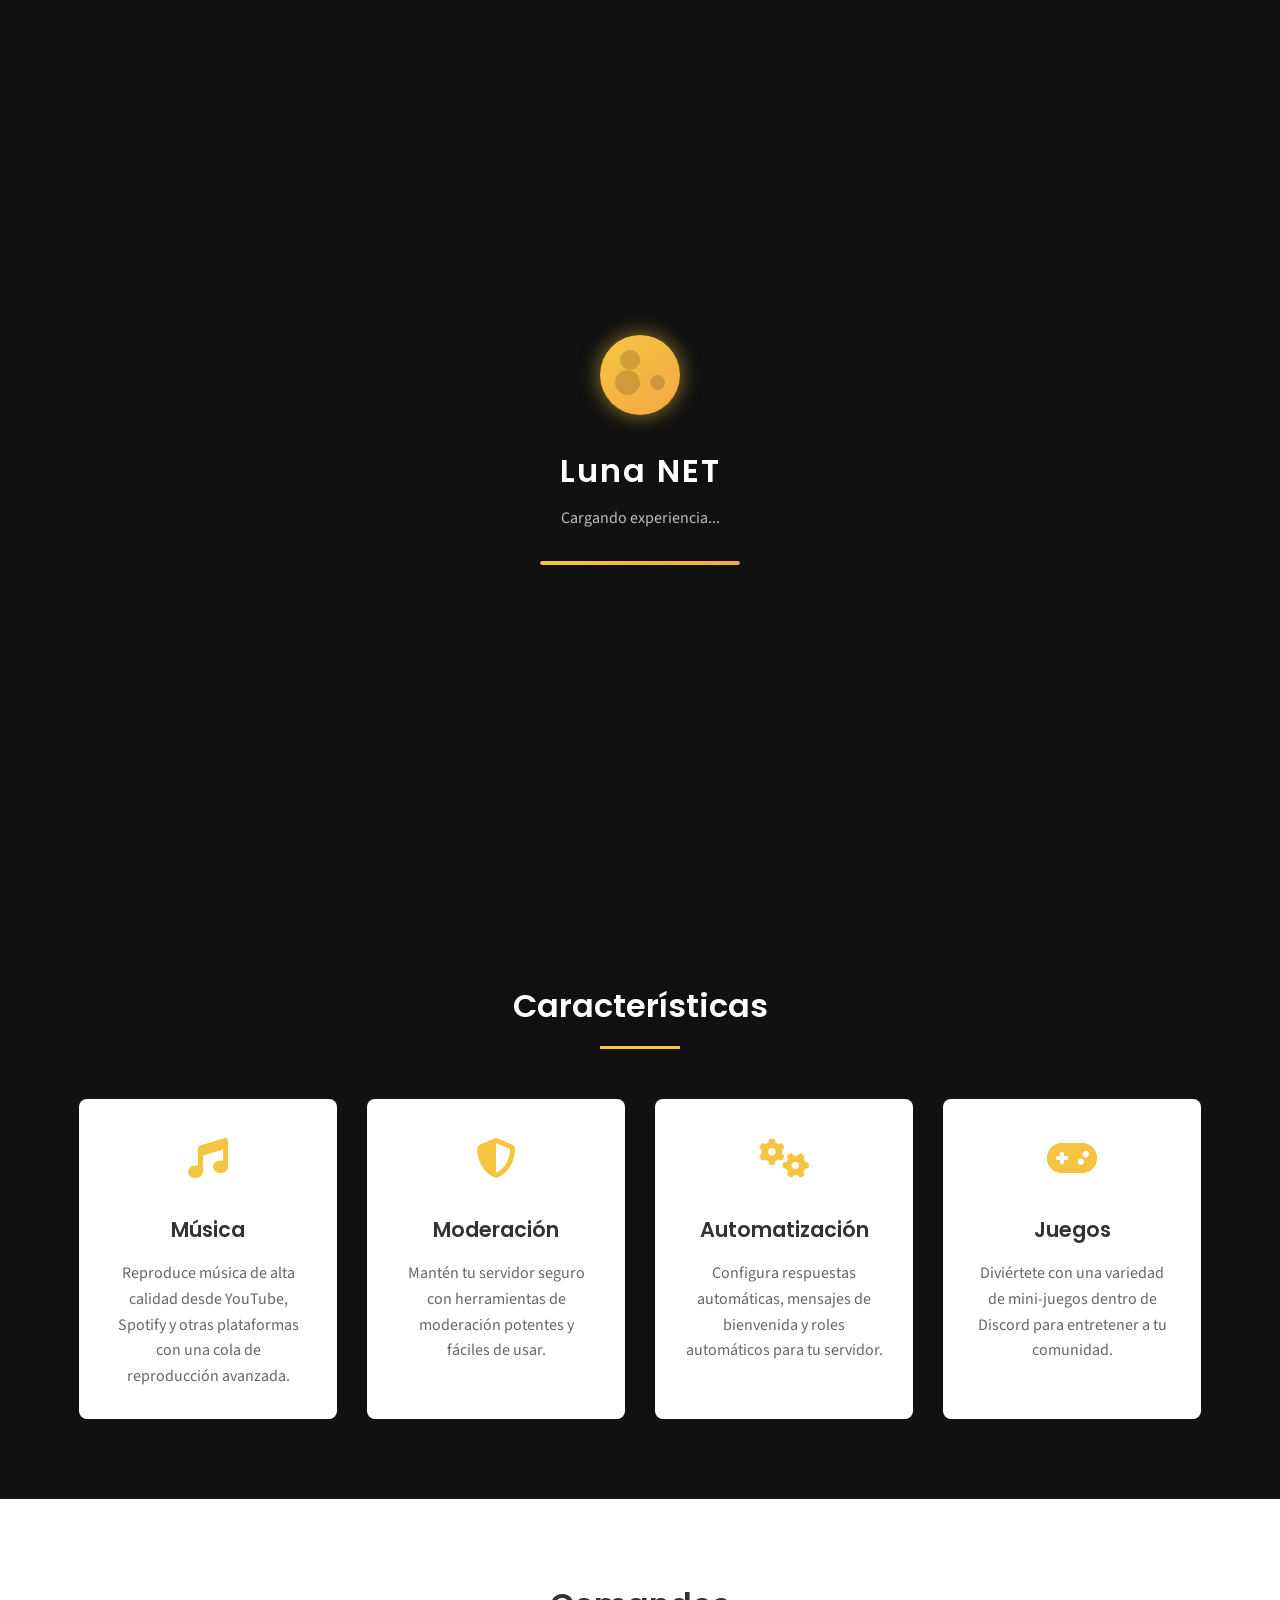
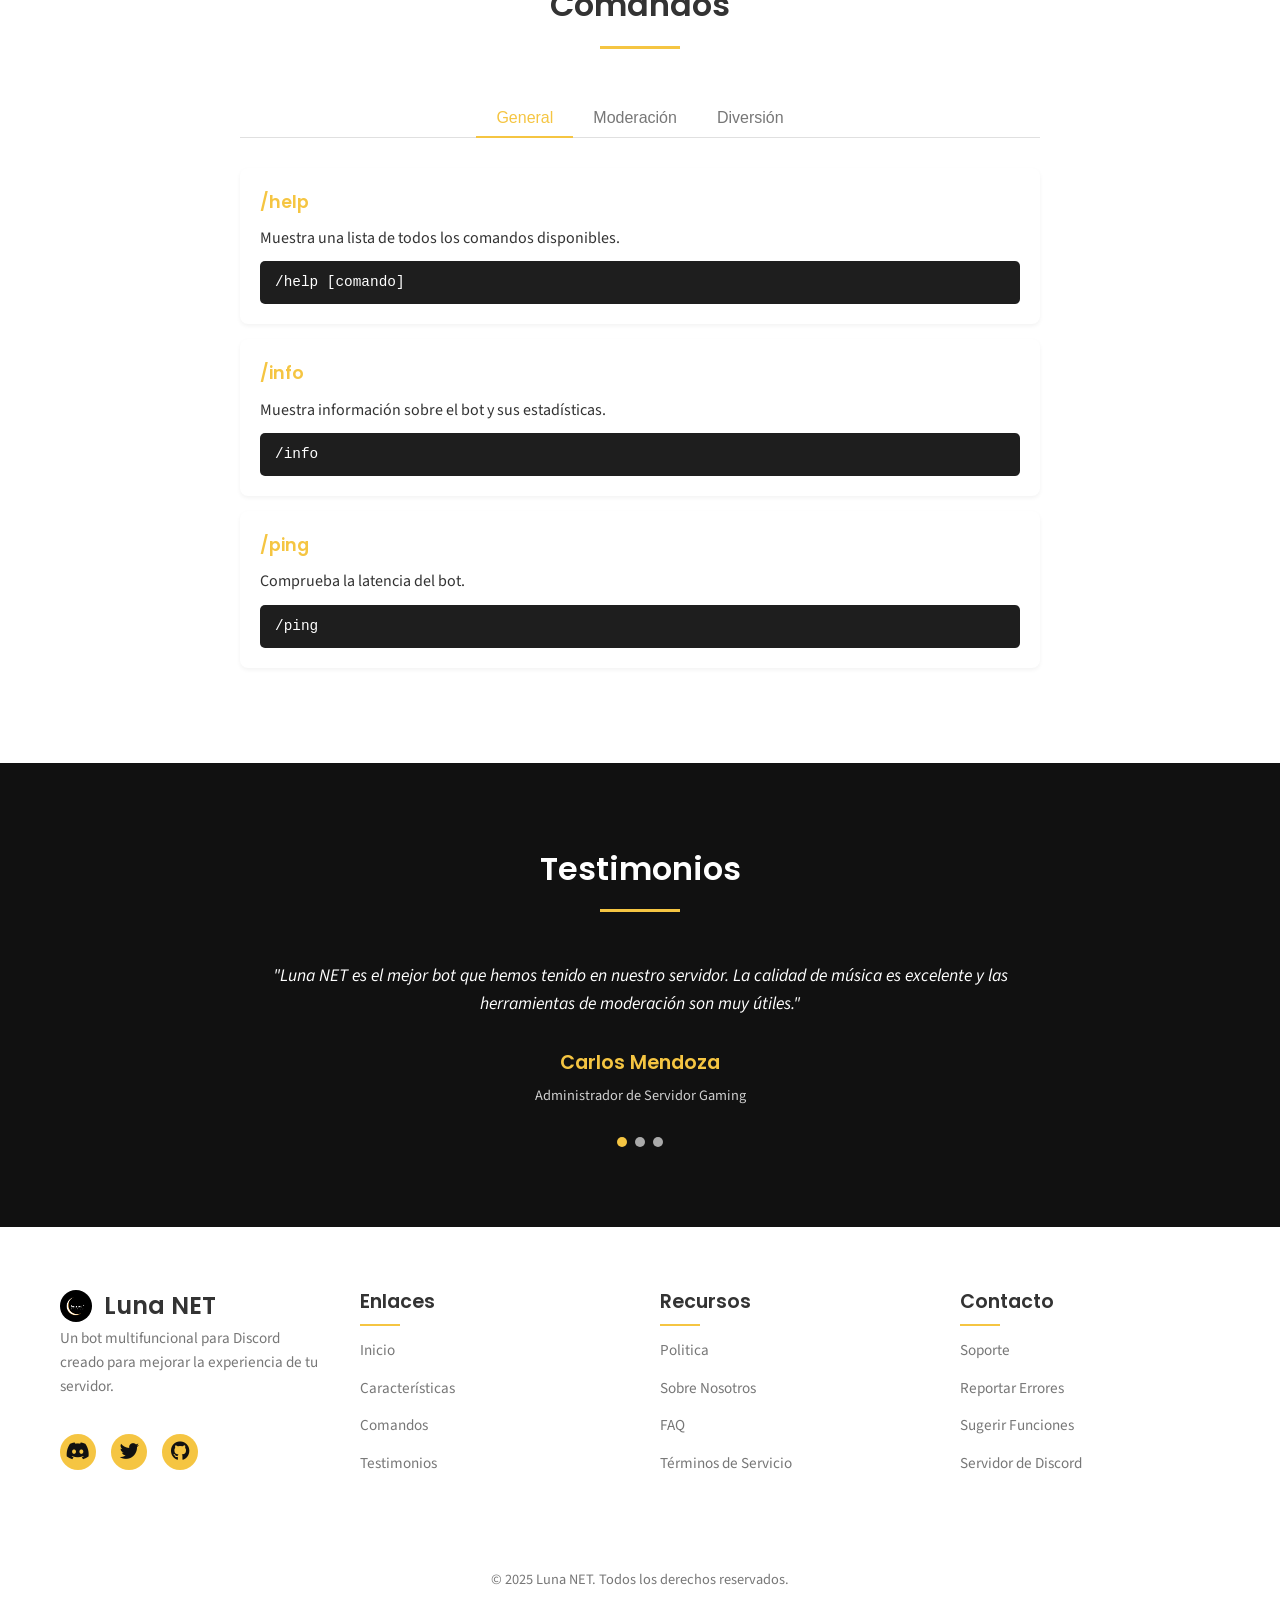
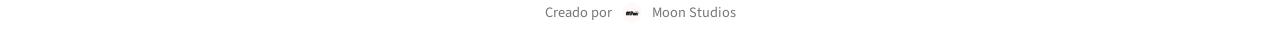
<file: lunanet.html>
<!DOCTYPE html>
<html lang="es">
<head>
    <meta charset="UTF-8">
    <meta name="viewport" content="width=device-width, initial-scale=1.0">
    <title>Luna NET - Bot de Discord</title>
    <link rel="shortcut icon" href="assets/img/2.png" type="image/x-icon">
    <link rel="stylesheet" href="https://cdnjs.cloudflare.com/ajax/libs/font-awesome/6.4.0/css/all.min.css">
    <link
        href="https://fonts.googleapis.com/css2?family=Poppins:wght@300;400;500;600;700&family=Source+Sans+Pro:wght@300;400;600;700&display=swap"
        rel="stylesheet">
    <link rel="stylesheet" href="assets/css/estilos.css">
</head>

<body data-theme="light">
    <!-- Sistema de Carga -->
    <div class="preloader">
        <div class="preloader-content">
            <div class="moon-loader">
                <div class="moon"></div>
                <div class="crater crater-1"></div>
                <div class="crater crater-2"></div>
                <div class="crater crater-3"></div>
            </div>
            <h2 class="preloader-title">Luna NET</h2>
            <p class="preloader-subtitle">Cargando experiencia...</p>
            <div class="preloader-progress">
                <div class="preloader-bar"></div>
            </div>
        </div>
    </div>

    <!-- Sistema de Notificación de Errores (inicialmente oculto) -->
    <div class="error-notification" id="error-notification">
        <div class="error-icon">
            <i class="fas fa-exclamation-circle"></i>
        </div>
        <div class="error-content">
            <h3 class="error-title">¡Ups! Algo salió mal</h3>
            <p class="error-message" id="error-message">Ha ocurrido un error inesperado.</p>
        </div>
        <button class="error-close" id="error-close">
            <i class="fas fa-times"></i>
        </button>
    </div>
    <!-- Navbar -->
    <nav class="navbar">
        <div class="navbar-container">
            <a href="#" class="logo">
                <img src="2.png" alt="Luna NET Logo">
                <div>
                    <span class="logo-text">Luna NET</span>
                    <span class="studios">by Moon Studios</span>
                </div>
            </a>

            <button class="mobile-menu-toggle">
                <i class="fas fa-bars"></i>
            </button>

            <ul class="nav-links">
                <li><a href="#inicio">Inicio</a></li>
                <li><a href="#caracteristicas">Características</a></li>
                <li><a href="#comandos">Comandos</a></li>
                <li><a href="#testimonios">Testimonios</a></li>
                <li><a href="index.html">AndreSM</a></li>
                <li>
                    <button class="theme-toggle" id="theme-toggle" title="Cambiar tema">
                        <i class="fas fa-sun"></i>
                    </button>
                </li>
            </ul>
        </div>
    </nav>

    <!-- Hero Section -->
    <section class="hero" id="inicio">
        <!-- Fondo animado de espacio -->
        <div class="space-background">
            <div class="stars"></div>
            <div class="twinkling"></div>
            <div class="clouds"></div>
            <div class="shooting-stars" id="shooting-stars"></div>
        </div>

        <div class="hero-content">
            <h1 class="hero-title">Luna NET</h1>
            <p class="hero-subtitle">El bot multifuncional perfecto para tu servidor de Discord</p>
            <p class="hero-subtitle testimonial-content">En desarrollo, lanzamiento 2025</p>
            <div class="hero-buttons">
                <a href="#" class="btn btn-primary">Añadir a Discord</a>
                <a href="#" class="btn btn-secondary">Ver Documentación</a>
            </div>
        </div>
    </section>

    <!-- Features Section -->
    <section class="features" id="caracteristicas">
        <div class="container">
            <h2 class="section-title">Características</h2>
            <div class="features-grid">
                <div class="feature-card">
                    <div class="feature-icon">
                        <i class="fas fa-music"></i>
                    </div>
                    <h3 class="feature-title">Música</h3>
                    <p class="feature-description">Reproduce música de alta calidad desde YouTube, Spotify y otras
                        plataformas con una cola de reproducción avanzada.</p>
                </div>
                <div class="feature-card">
                    <div class="feature-icon">
                        <i class="fas fa-shield-alt"></i>
                    </div>
                    <h3 class="feature-title">Moderación</h3>
                    <p class="feature-description">Mantén tu servidor seguro con herramientas de moderación potentes y
                        fáciles de usar.</p>
                </div>
                <div class="feature-card">
                    <div class="feature-icon">
                        <i class="fas fa-cogs"></i>
                    </div>
                    <h3 class="feature-title">Automatización</h3>
                    <p class="feature-description">Configura respuestas automáticas, mensajes de bienvenida y roles
                        automáticos para tu servidor.</p>
                </div>
                <div class="feature-card">
                    <div class="feature-icon">
                        <i class="fas fa-gamepad"></i>
                    </div>
                    <h3 class="feature-title">Juegos</h3>
                    <p class="feature-description">Diviértete con una variedad de mini-juegos dentro de Discord para
                        entretener a tu comunidad.</p>
                </div>
            </div>
        </div>
    </section>

    <!-- Commands Section -->
    <section class="commands" id="comandos">
        <div class="container">
            <h2 class="commands-title">Comandos</h2>
            <div class="tab-container">
                <div class="tab-buttons">
                    <button class="tab-button active" data-tab="general">General</button>
                    <button class="tab-button" data-tab="moderacion">Moderación</button>
                    <button class="tab-button" data-tab="diversion">Diversión</button>
                </div>

                <div class="tab-content active" id="general-tab">
                    <div class="command-card">
                        <h4 class="command-name">/help</h4>
                        <p class="command-description">Muestra una lista de todos los comandos disponibles.</p>
                        <div class="command-usage">/help [comando]</div>
                    </div>
                    <div class="command-card">
                        <h4 class="command-name">/info</h4>
                        <p class="command-description">Muestra información sobre el bot y sus estadísticas.</p>
                        <div class="command-usage">/info</div>
                    </div>
                    <div class="command-card">
                        <h4 class="command-name">/ping</h4>
                        <p class="command-description">Comprueba la latencia del bot.</p>
                        <div class="command-usage">/ping</div>
                    </div>
                </div>

                <div class="tab-content" id="moderacion-tab">
                    <div class="command-card">
                        <h4 class="command-name">/ban</h4>
                        <p class="command-description">Banea a un usuario del servidor.</p>
                        <div class="command-usage">/ban @usuario [razón]</div>
                    </div>
                    <div class="command-card">
                        <h4 class="command-name">/kick</h4>
                        <p class="command-description">Expulsa a un usuario del servidor.</p>
                        <div class="command-usage">/kick @usuario [razón]</div>
                    </div>
                    <div class="command-card">
                        <h4 class="command-name">/clear</h4>
                        <p class="command-description">Elimina mensajes del canal actual.</p>
                        <div class="command-usage">/clear [cantidad]</div>
                    </div>
                </div>

                <div class="tab-content" id="diversion-tab">
                    <div class="command-card">
                        <h4 class="command-name">/trivia</h4>
                        <p class="command-description">Inicia un juego de trivia.</p>
                        <div class="command-usage">/trivia [categoría]</div>
                    </div>
                    <div class="command-card">
                        <h4 class="command-name">/8ball</h4>
                        <p class="command-description">Responde a tu pregunta con una respuesta aleatoria.</p>
                        <div class="command-usage">/8ball [pregunta]</div>
                    </div>
                    <div class="command-card">
                        <h4 class="command-name">/meme</h4>
                        <p class="command-description">Envía un meme aleatorio.</p>
                        <div class="command-usage">/meme</div>
                    </div>
                </div>
            </div>
        </div>
    </section>

    <!-- Testimonials Section -->
    <section class="testimonials" id="testimonios">
        <div class="container">
            <h2 class="testimonials-title">Testimonios</h2>
            <div class="testimonials-container">
                <div class="testimonial-slider">
                    <div class="testimonial-slides">
                        <div class="testimonial-slide">
                            <p class="testimonial-content">"Luna NET es el mejor bot que hemos tenido en nuestro
                                servidor. La calidad de música es excelente y las herramientas de moderación son muy
                                útiles."</p>
                            <h4 class="testimonial-author">Carlos Mendoza</h4>
                            <p class="testimonial-position">Administrador de Servidor Gaming</p>
                        </div>
                        <div class="testimonial-slide">
                            <p class="testimonial-content">"Increíble bot, tiene todo lo que necesitamos y más. El
                                soporte técnico es excelente y siempre están añadiendo nuevas funciones."</p>
                            <h4 class="testimonial-author">Luisa Fernández</h4>
                            <p class="testimonial-position">Moderadora de Comunidad</p>
                        </div>
                        <div class="testimonial-slide">
                            <p class="testimonial-content">"Los mini-juegos son super divertidos y mantienen activa
                                nuestra comunidad. ¡Definitivamente recomiendo Luna NET!"</p>
                            <h4 class="testimonial-author">Alejandro Pérez</h4>
                            <p class="testimonial-position">Fundador de Servidor</p>
                        </div>
                    </div>
                </div>
                <div class="testimonial-dots">
                    <div class="testimonial-dot active" data-slide="0"></div>
                    <div class="testimonial-dot" data-slide="1"></div>
                    <div class="testimonial-dot" data-slide="2"></div>
                </div>
            </div>
        </div>
    </section>

    <!-- Footer -->
    <footer class="footer">
        <div class="footer-container">
            <div class="footer-column">
                <div class="logo">
                    <img src="2.png" alt="Luna NET Logo">
                    <div>
                        <span class="logo-text">Luna NET</span>
                    </div>
                </div>
                <p class="footer-description">Un bot multifuncional para Discord creado para mejorar la experiencia de
                    tu servidor.</p>
                <div class="footer-social">
                    <a href="#" class="social-icon"><i class="fab fa-discord"></i></a>
                    <a href="#" class="social-icon"><i class="fab fa-twitter"></i></a>
                    <a href="#" class="social-icon"><i class="fab fa-github"></i></a>
                </div>
            </div>

            <div class="footer-column">
                <h3 class="footer-title">Enlaces</h3>
                <ul class="footer-links">
                    <li class="footer-link"><a href="#inicio">Inicio</a></li>
                    <li class="footer-link"><a href="#caracteristicas">Características</a></li>
                    <li class="footer-link"><a href="#comandos">Comandos</a></li>
                    <li class="footer-link"><a href="#testimonios">Testimonios</a></li>
                </ul>
            </div>

            <div class="footer-column">
                <h3 class="footer-title">Recursos</h3>
                <ul class="footer-links">
                    <li class="footer-link"><a href="assets/html/politica.html">Politica</a></li>
                    <li class="footer-link"><a href="assets/html/sobre.html">Sobre Nosotros</a></li>
                    <li class="footer-link"><a href="assets/html/faq.html">FAQ</a></li>
                    <li class="footer-link"><a href="assets/html/terminos.html">Términos de Servicio</a></li>
                </ul>
            </div>

            <div class="footer-column">
                <h3 class="footer-title">Contacto</h3>
                <ul class="footer-links">
                    <li class="footer-link"><a href="#">Soporte</a></li>
                    <li class="footer-link"><a href="#">Reportar Errores</a></li>
                    <li class="footer-link"><a href="#">Sugerir Funciones</a></li>
                    <li class="footer-link"><a href="#">Servidor de Discord</a></li>
                </ul>
            </div>
        </div>

        <div class="footer-bottom">
            <p>&copy; 2025 Luna NET. Todos los derechos reservados.</p>
            <div class="footer-creator">
                <span>Creado por</span>
                <img src="1.png" alt="Moon Studios Logo">
                <span>Moon Studios</span>
            </div>
        </div>
    </footer>
    <script src="assets/js/lunanet.js"></script>
</body>

</html>
</file>
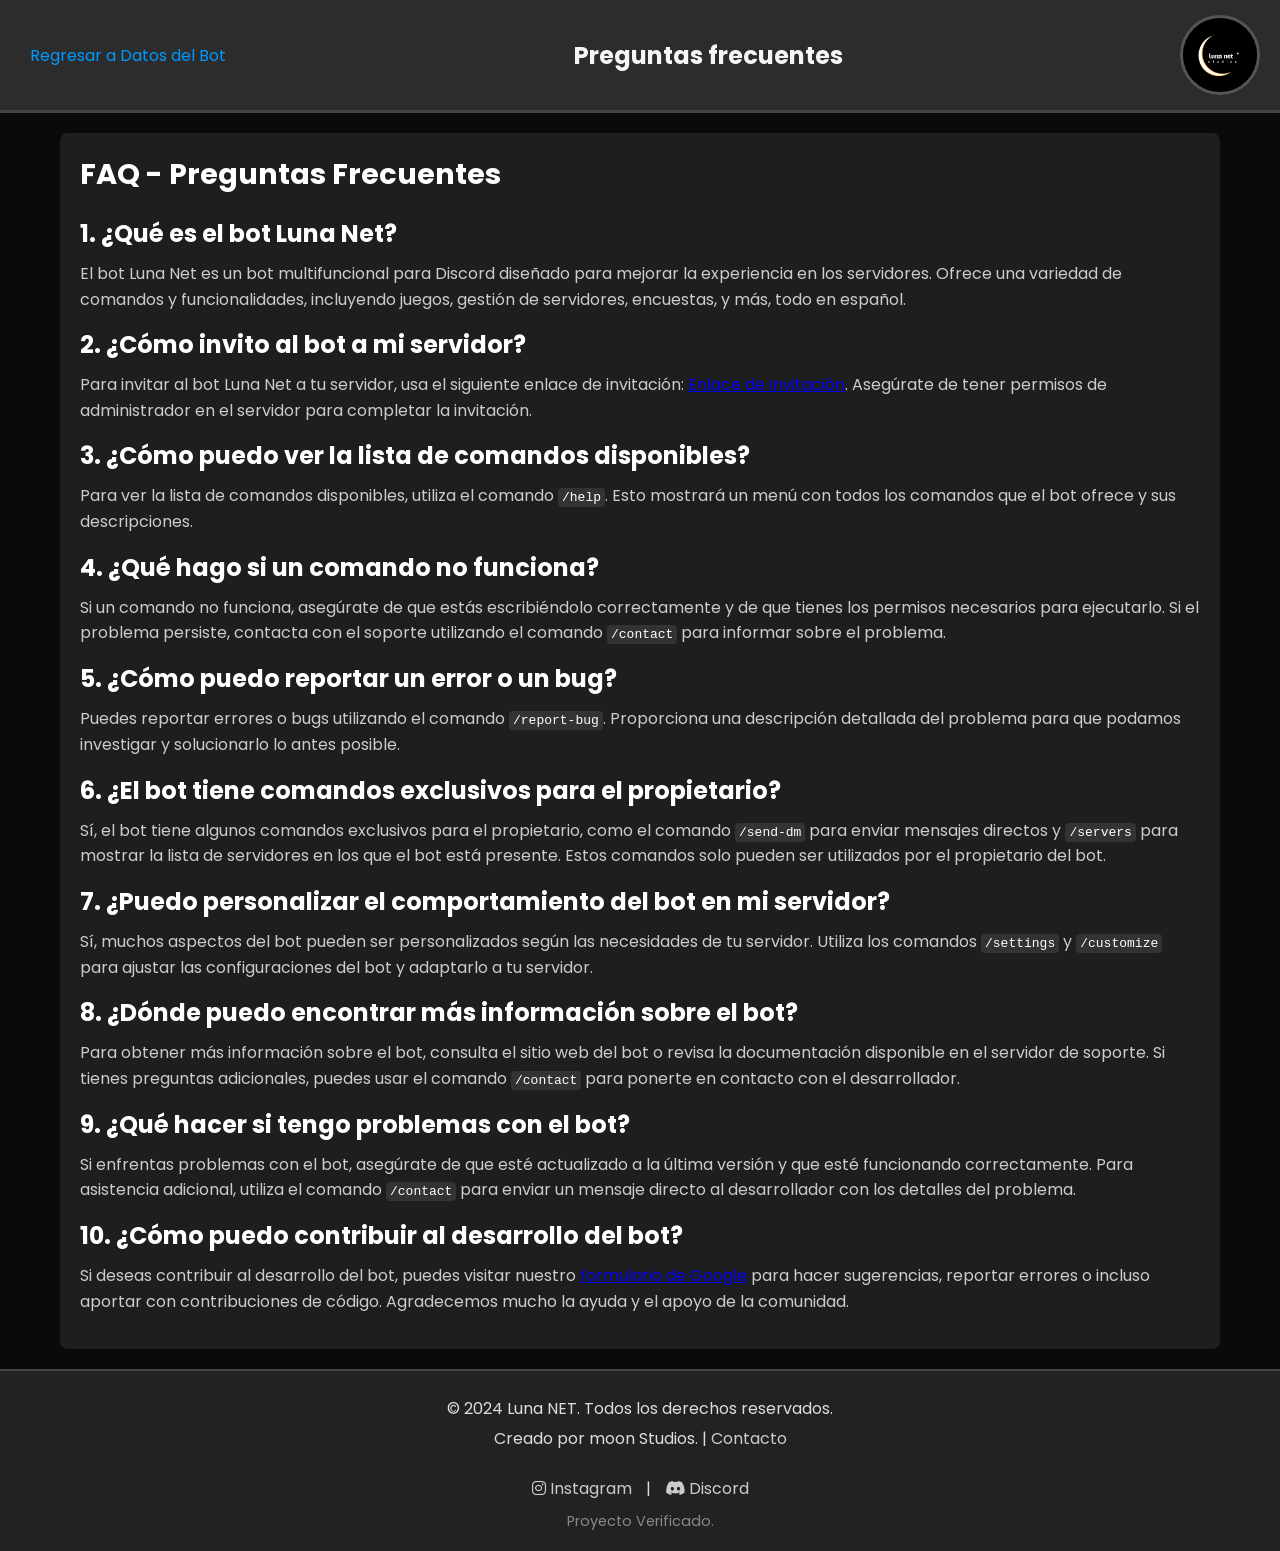
<file: assets/html/faq.html>
<!DOCTYPE html>
<html lang="es">

<head>
    <meta charset="UTF-8">
    <meta name="viewport" content="width=device-width, initial-scale=1.0">
    <title>FAQ</title>
    <link rel="stylesheet" href="/./assets/css/faq.css"> <!-- Asegúrate de tener un archivo CSS para el estilo -->
    <link rel="stylesheet" href="https://cdnjs.cloudflare.com/ajax/libs/font-awesome/6.0.0-beta3/css/all.min.css">
</head>

<body>
    <header class="navbar">
        <a href="/lunanet.html" class="navbar-link">Regresar a Datos del Bot</a>
        <h1>Preguntas frecuentes</h1>
        <img src="/2.png" alt="Avatar del Bot" class="header-avatar">
    </header>

    <main>
        <section id="faq">
            <h2>FAQ - Preguntas Frecuentes</h2>
            <div class="faq-item">
                <h3>1. ¿Qué es el bot Luna Net?</h3>
                <p>El bot Luna Net es un bot multifuncional para Discord diseñado para mejorar la experiencia en los
                    servidores. Ofrece una variedad de comandos y funcionalidades, incluyendo juegos, gestión de
                    servidores, encuestas, y más, todo en español.</p>
            </div>

            <div class="faq-item">
                <h3>2. ¿Cómo invito al bot a mi servidor?</h3>
                <p>Para invitar al bot Luna Net a tu servidor, usa el siguiente enlace de invitación: <a
                        href="https://discord.com/oauth2/authorize?client_id=1142511367455264858&permissions=8&scope=applications.commands+bot">Enlace de Invitación</a>. Asegúrate de tener permisos de administrador en
                    el servidor para completar la invitación.</p>
            </div>

            <div class="faq-item">
                <h3>3. ¿Cómo puedo ver la lista de comandos disponibles?</h3>
                <p>Para ver la lista de comandos disponibles, utiliza el comando <code>/help</code>. Esto mostrará un
                    menú con todos los comandos que el bot ofrece y sus descripciones.</p>
            </div>

            <div class="faq-item">
                <h3>4. ¿Qué hago si un comando no funciona?</h3>
                <p>Si un comando no funciona, asegúrate de que estás escribiéndolo correctamente y de que tienes los
                    permisos necesarios para ejecutarlo. Si el problema persiste, contacta con el soporte utilizando el
                    comando <code>/contact</code> para informar sobre el problema.</p>
            </div>

            <div class="faq-item">
                <h3>5. ¿Cómo puedo reportar un error o un bug?</h3>
                <p>Puedes reportar errores o bugs utilizando el comando <code>/report-bug</code>. Proporciona una
                    descripción detallada del problema para que podamos investigar y solucionarlo lo antes posible.</p>
            </div>

            <div class="faq-item">
                <h3>6. ¿El bot tiene comandos exclusivos para el propietario?</h3>
                <p>Sí, el bot tiene algunos comandos exclusivos para el propietario, como el comando
                    <code>/send-dm</code> para enviar mensajes directos y <code>/servers</code> para mostrar la lista de
                    servidores en los que el bot está presente. Estos comandos solo pueden ser utilizados por el
                    propietario del bot.
                </p>
            </div>

            <div class="faq-item">
                <h3>7. ¿Puedo personalizar el comportamiento del bot en mi servidor?</h3>
                <p>Sí, muchos aspectos del bot pueden ser personalizados según las necesidades de tu servidor. Utiliza
                    los comandos <code>/settings</code> y <code>/customize</code> para ajustar las configuraciones del
                    bot y adaptarlo a tu servidor.</p>
            </div>

            <div class="faq-item">
                <h3>8. ¿Dónde puedo encontrar más información sobre el bot?</h3>
                <p>Para obtener más información sobre el bot, consulta el sitio web del bot o revisa la documentación
                    disponible en el servidor de soporte. Si tienes preguntas adicionales, puedes usar el comando
                    <code>/contact</code> para ponerte en contacto con el desarrollador.
                </p>
            </div>

            <div class="faq-item">
                <h3>9. ¿Qué hacer si tengo problemas con el bot?</h3>
                <p>Si enfrentas problemas con el bot, asegúrate de que esté actualizado a la última versión y que esté
                    funcionando correctamente. Para asistencia adicional, utiliza el comando <code>/contact</code> para
                    enviar un mensaje directo al desarrollador con los detalles del problema.</p>
            </div>

            <div class="faq-item">
                <h3>10. ¿Cómo puedo contribuir al desarrollo del bot?</h3>
                <p>Si deseas contribuir al desarrollo del bot, puedes visitar nuestro <a
                        href="https://forms.gle/XqU5xjsJWsGD6B947" target="_blank" rel="noopener noreferrer">formulario
                        de Google</a>
                    para hacer sugerencias, reportar errores o incluso aportar con contribuciones de código. Agradecemos
                    mucho la ayuda y el apoyo de la comunidad.</p>
            </div>
        </section>
    </main>

    <footer class="footer">
        <div class="footer-container">
            <div class="footer-info">
                <p>&copy; 2024 Luna NET. Todos los derechos reservados.</p>
                <p>Creado por moon Studios. | <a href="mailto:palpley.studios@gmail.com">Contacto</a></p>
            </div>
            <div class="footer-social">
                <a href="https://www.instagram.com/luna_net1589/" target="_blank" rel="noopener noreferrer">
                    <i class="fab fa-instagram"></i> Instagram
                </a> |
                <a href="https://discord.gg/jyggC9zXg4" target="_blank" rel="noopener noreferrer">
                    <i class="fab fa-discord"></i> Discord
                </a>

            </div>
            <div class="footer-disclaimer">
                <p>Proyecto Verificado.</p>
            </div>
        </div>
    </footer>
</body>

</html>
</file>
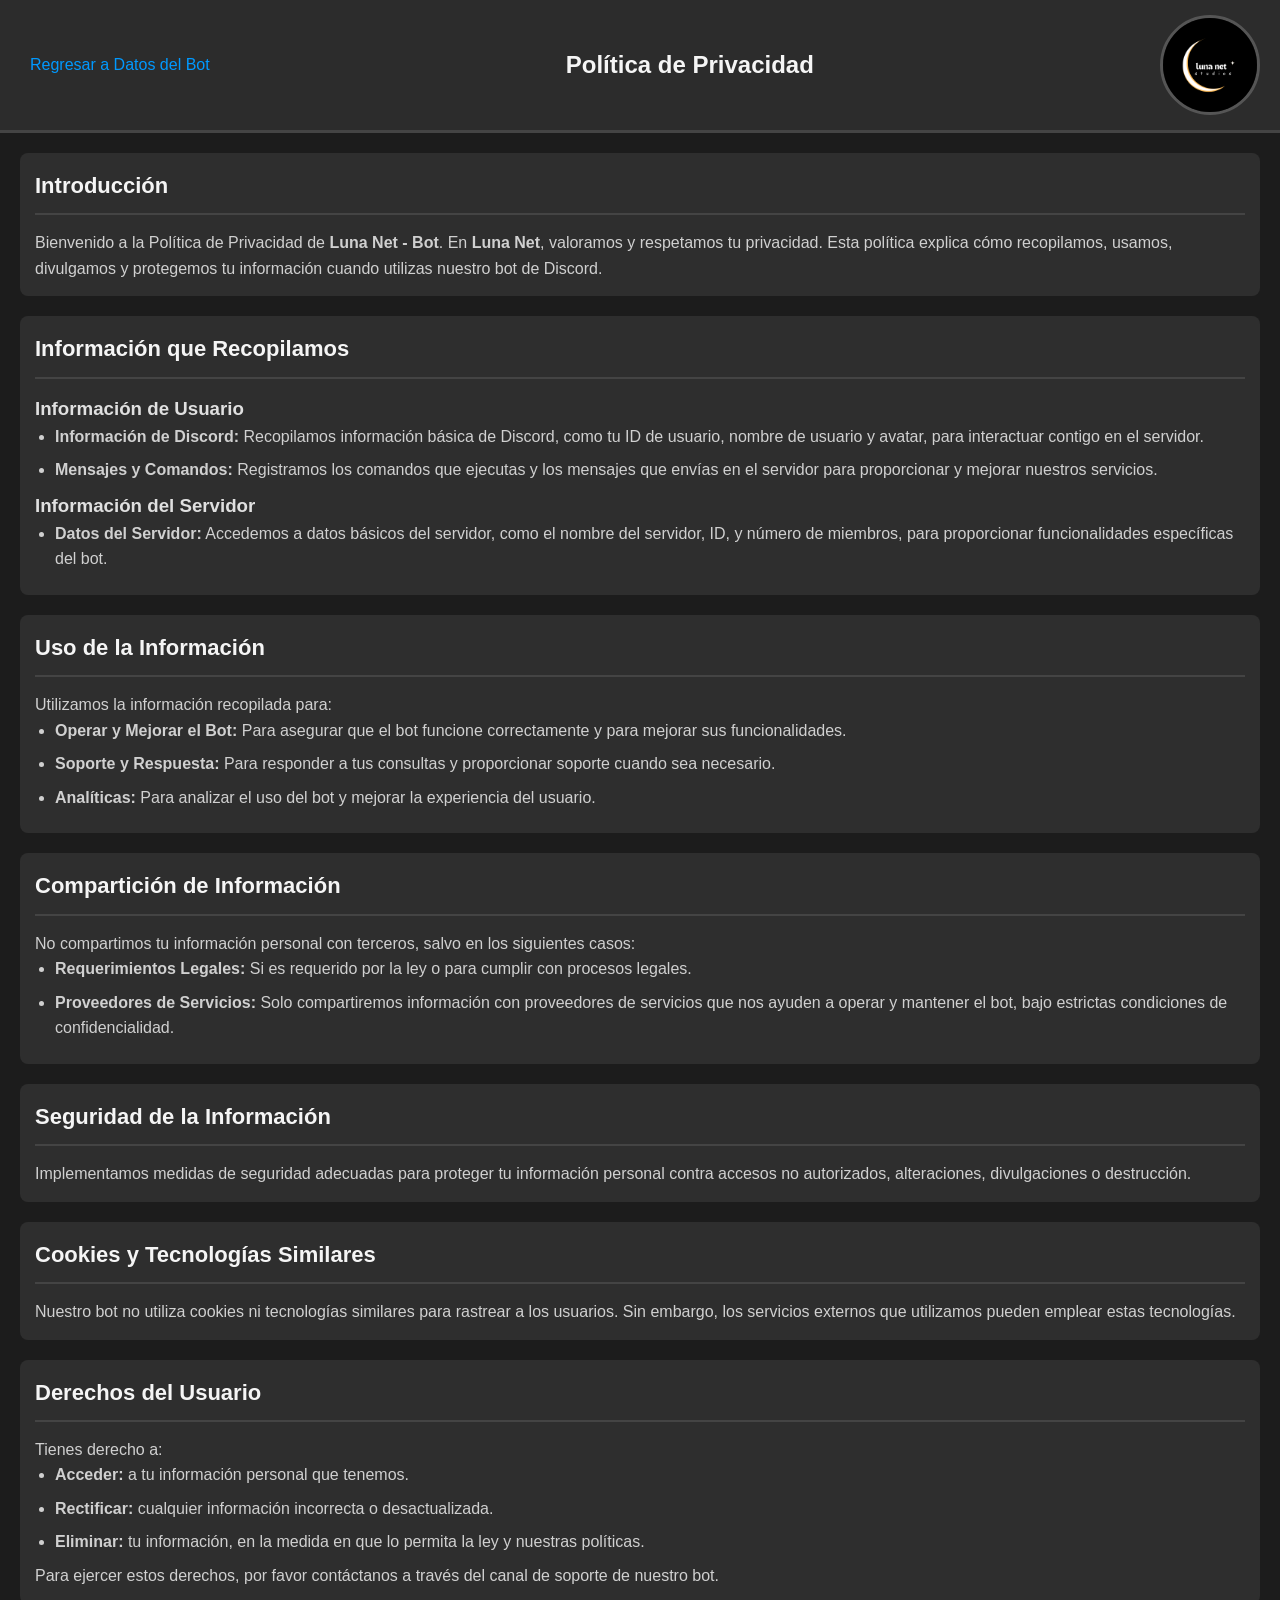
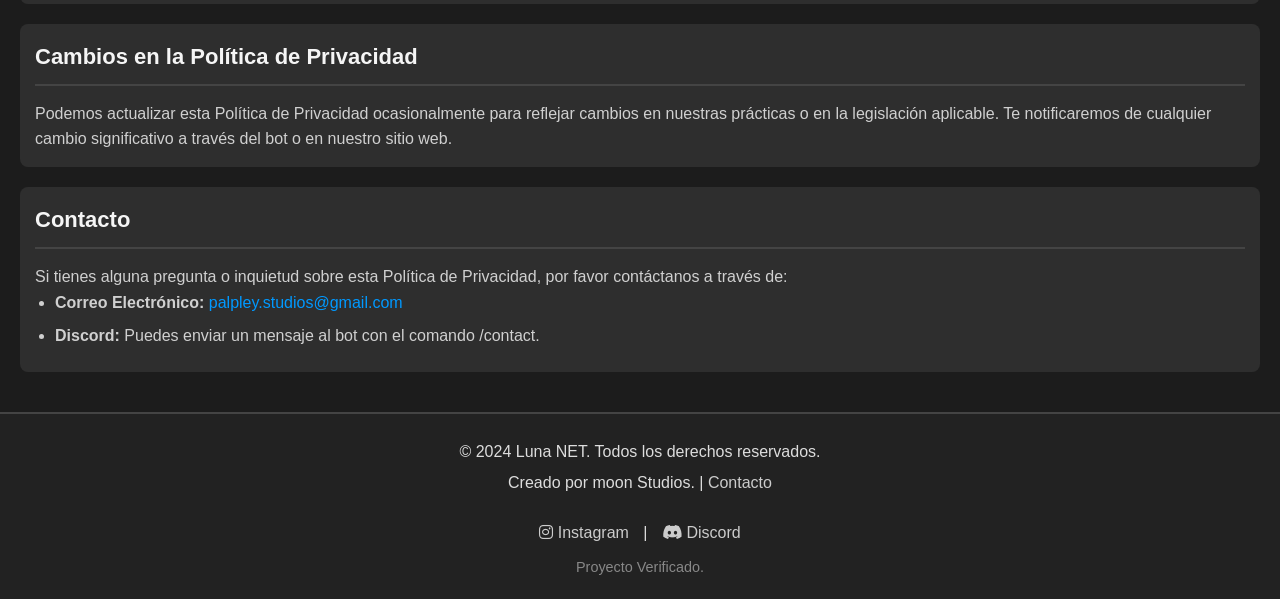
<file: assets/html/politica.html>
<!DOCTYPE html>
<html lang="es">

<head>
    <meta charset="UTF-8">
    <meta name="viewport" content="width=device-width, initial-scale=1.0">
    <title>Política de Privacidad</title>
    <link rel="stylesheet" href="/assets/css/privacidad.css">
    <link rel="stylesheet" href="https://cdnjs.cloudflare.com/ajax/libs/font-awesome/6.0.0-beta3/css/all.min.css">
</head>

<body>
    <header class="navbar">
        <a href="/lunanet.html" class="navbar-link">Regresar a Datos del Bot</a>
        <h1>Política de Privacidad</h1>
        <img src="/2.png" alt="Avatar del Bot" class="header-avatar">
    </header>
    <main>
        <section>
            <h2>Introducción</h2>
            <p>Bienvenido a la Política de Privacidad de <strong>Luna Net - Bot</strong>. En <strong>Luna Net</strong>,
                valoramos y respetamos tu privacidad. Esta política explica cómo recopilamos, usamos, divulgamos y
                protegemos tu información cuando utilizas nuestro bot de Discord.</p>
        </section>

        <section>
            <h2>Información que Recopilamos</h2>
            <h3>Información de Usuario</h3>
            <ul>
                <li><strong>Información de Discord:</strong> Recopilamos información básica de Discord, como tu ID de
                    usuario, nombre de usuario y avatar, para interactuar contigo en el servidor.</li>
                <li><strong>Mensajes y Comandos:</strong> Registramos los comandos que ejecutas y los mensajes que
                    envías en el servidor para proporcionar y mejorar nuestros servicios.</li>
            </ul>

            <h3>Información del Servidor</h3>
            <ul>
                <li><strong>Datos del Servidor:</strong> Accedemos a datos básicos del servidor, como el nombre del
                    servidor, ID, y número de miembros, para proporcionar funcionalidades específicas del bot.</li>
            </ul>
        </section>

        <section>
            <h2>Uso de la Información</h2>
            <p>Utilizamos la información recopilada para:</p>
            <ul>
                <li><strong>Operar y Mejorar el Bot:</strong> Para asegurar que el bot funcione correctamente y para
                    mejorar sus funcionalidades.</li>
                <li><strong>Soporte y Respuesta:</strong> Para responder a tus consultas y proporcionar soporte cuando
                    sea necesario.</li>
                <li><strong>Analíticas:</strong> Para analizar el uso del bot y mejorar la experiencia del usuario.</li>
            </ul>
        </section>

        <section>
            <h2>Compartición de Información</h2>
            <p>No compartimos tu información personal con terceros, salvo en los siguientes casos:</p>
            <ul>
                <li><strong>Requerimientos Legales:</strong> Si es requerido por la ley o para cumplir con procesos
                    legales.</li>
                <li><strong>Proveedores de Servicios:</strong> Solo compartiremos información con proveedores de
                    servicios que nos ayuden a operar y mantener el bot, bajo estrictas condiciones de confidencialidad.
                </li>
            </ul>
        </section>

        <section>
            <h2>Seguridad de la Información</h2>
            <p>Implementamos medidas de seguridad adecuadas para proteger tu información personal contra accesos no
                autorizados, alteraciones, divulgaciones o destrucción.</p>
        </section>

        <section>
            <h2>Cookies y Tecnologías Similares</h2>
            <p>Nuestro bot no utiliza cookies ni tecnologías similares para rastrear a los usuarios. Sin embargo, los
                servicios externos que utilizamos pueden emplear estas tecnologías.</p>
        </section>

        <section>
            <h2>Derechos del Usuario</h2>
            <p>Tienes derecho a:</p>
            <ul>
                <li><strong>Acceder:</strong> a tu información personal que tenemos.</li>
                <li><strong>Rectificar:</strong> cualquier información incorrecta o desactualizada.</li>
                <li><strong>Eliminar:</strong> tu información, en la medida en que lo permita la ley y nuestras
                    políticas.</li>
            </ul>
            <p>Para ejercer estos derechos, por favor contáctanos a través del canal de soporte de nuestro bot.</p>
        </section>

        <section>
            <h2>Cambios en la Política de Privacidad</h2>
            <p>Podemos actualizar esta Política de Privacidad ocasionalmente para reflejar cambios en nuestras prácticas
                o en la legislación aplicable. Te notificaremos de cualquier cambio significativo a través del bot o en
                nuestro sitio web.</p>
        </section>

        <section>
            <h2>Contacto</h2>
            <p>Si tienes alguna pregunta o inquietud sobre esta Política de Privacidad, por favor contáctanos a través
                de:</p>
            <ul>
                <li><strong>Correo Electrónico:</strong> <a
                        href="mailto:palpley.studios@gmail.com">palpley.studios@gmail.com</a></li>
                <li><strong>Discord:</strong> Puedes enviar un mensaje al bot con el comando /contact.</li>
            </ul>
        </section>
    </main>
    <footer class="footer">
        <div class="footer-container">
            <div class="footer-info">
                <p>&copy; 2024 Luna NET. Todos los derechos reservados.</p>
                <p>Creado por moon Studios. | <a href="mailto:palpley.studios@gmail.com">Contacto</a></p>
            </div>
            
            <div class="footer-social">
                <a href="https://www.instagram.com/luna_net1589/" target="_blank" rel="noopener noreferrer">
                    <i class="fab fa-instagram"></i> Instagram
                </a> |
                <a href="https://discord.gg/zfu7XahFMT" target="_blank" rel="noopener noreferrer">
                    <i class="fab fa-discord"></i> Discord
                </a>

            </div>
            <div class="footer-disclaimer">
                <p>Proyecto Verificado.</p>
            </div>
        </div>
    </footer>
</body>

</html>
</file>
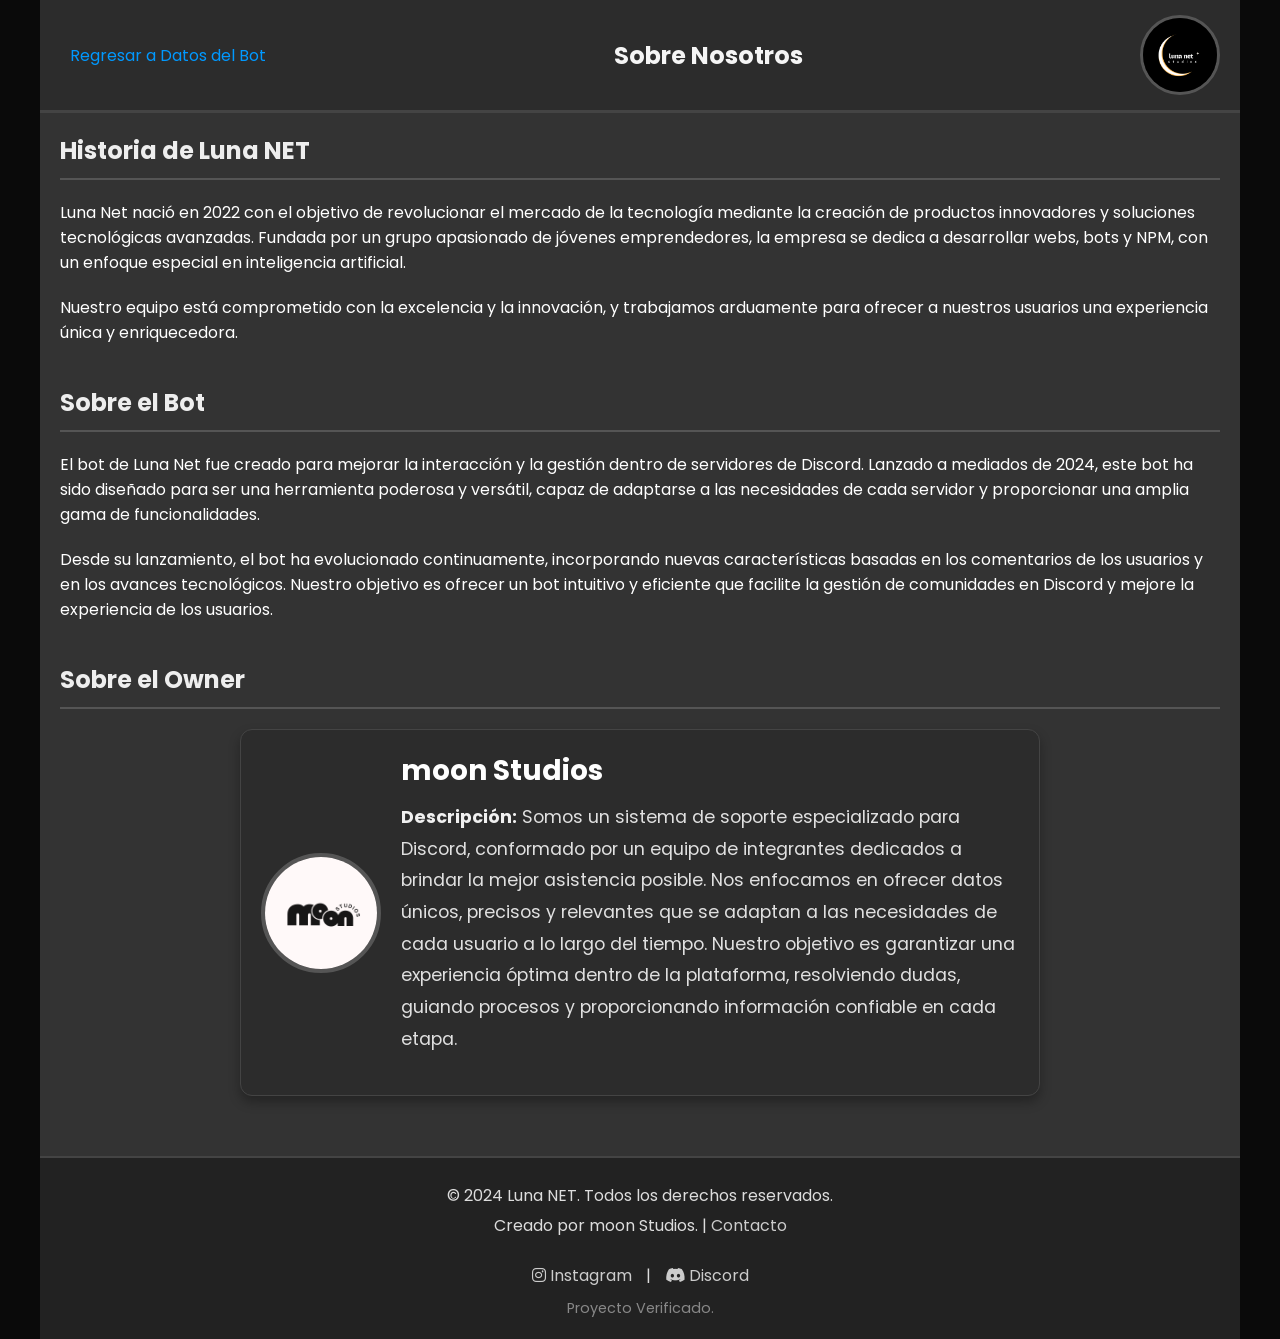
<file: assets/html/sobre.html>
<!DOCTYPE html>
<html lang="es">

<head>
    <meta charset="UTF-8">
    <meta name="viewport" content="width=device-width, initial-scale=1.0">
    <title>Sobre Nosotros</title>
    <link rel="stylesheet" href="/./assets/css/sobre.css">
    <link rel="stylesheet" href="https://cdnjs.cloudflare.com/ajax/libs/font-awesome/6.0.0-beta3/css/all.min.css">
</head>

<body>
    <header class="navbar">
        <a href="/lunanet.html" class="navbar-link">Regresar a Datos del Bot</a>
        <h1>Sobre Nosotros</h1>
        <img src="/./2.png" alt="Avatar del Bot" class="header-avatar">
    </header>
    <main>
        <section>
            <h2>Historia de Luna NET</h2>
            <p>Luna Net nació en 2022 con el objetivo de revolucionar el mercado de la tecnología mediante la creación
                de productos innovadores y soluciones tecnológicas avanzadas. Fundada por un grupo apasionado de jóvenes
                emprendedores, la empresa se dedica a desarrollar webs, bots y NPM, con un enfoque especial en
                inteligencia artificial.</p>
            <p>Nuestro equipo está comprometido con la excelencia y la innovación, y trabajamos arduamente para ofrecer
                a nuestros usuarios una experiencia única y enriquecedora.</p>
        </section>

        <section>
            <h2>Sobre el Bot</h2>
            <p>El bot de Luna Net fue creado para mejorar la interacción y la gestión dentro de servidores de Discord.
                Lanzado a mediados de 2024, este bot ha sido diseñado para ser una herramienta poderosa y versátil,
                capaz de adaptarse a las necesidades de cada servidor y proporcionar una amplia gama de funcionalidades.
            </p>
            <p>Desde su lanzamiento, el bot ha evolucionado continuamente, incorporando nuevas características basadas
                en los comentarios de los usuarios y en los avances tecnológicos. Nuestro objetivo es ofrecer un bot
                intuitivo y eficiente que facilite la gestión de comunidades en Discord y mejore la experiencia de los
                usuarios.</p>
        </section>

        <section>
            <section>
                <h2>Sobre el Owner</h2>
                <div class="owner-card">
                    <img src="/./1.png" alt="Avatar del Owner" class="owner-avatar">
                    <div class="owner-content">
                        <h3 class="owner-name">moon Studios</h3>
                        <p class="owner-description"><strong>Descripción:</strong> Somos un sistema de soporte especializado para Discord, conformado por un equipo de integrantes dedicados a brindar la mejor asistencia posible. Nos enfocamos en ofrecer datos únicos, precisos y relevantes que se adaptan a las necesidades de cada usuario a lo largo del tiempo. Nuestro objetivo es garantizar una experiencia óptima dentro de la plataforma, resolviendo dudas, guiando procesos y proporcionando información confiable en cada etapa.</p>
                    </div>
                </div>
            </section>


    </main>

    <footer class="footer">
        <div class="footer-container">
            <div class="footer-info">
                <p>&copy; 2024 Luna NET. Todos los derechos reservados.</p>
                <p>Creado por moon Studios. | <a href="mailto:palpley.studios@gmail.com">Contacto</a></p>
            </div>
            <div class="footer-social">
                <a href="https://www.instagram.com/luna_net1589/" target="_blank" rel="noopener noreferrer">
                    <i class="fab fa-instagram"></i> Instagram
                </a> |
                <a href="https://discord.gg/jyggC9zXg4" target="_blank" rel="noopener noreferrer">
                    <i class="fab fa-discord"></i> Discord
                </a>

            </div>
            <div class="footer-disclaimer">
                <p>Proyecto Verificado.</p>
            </div>
        </div>
    </footer>
</body>

</html>
</file>
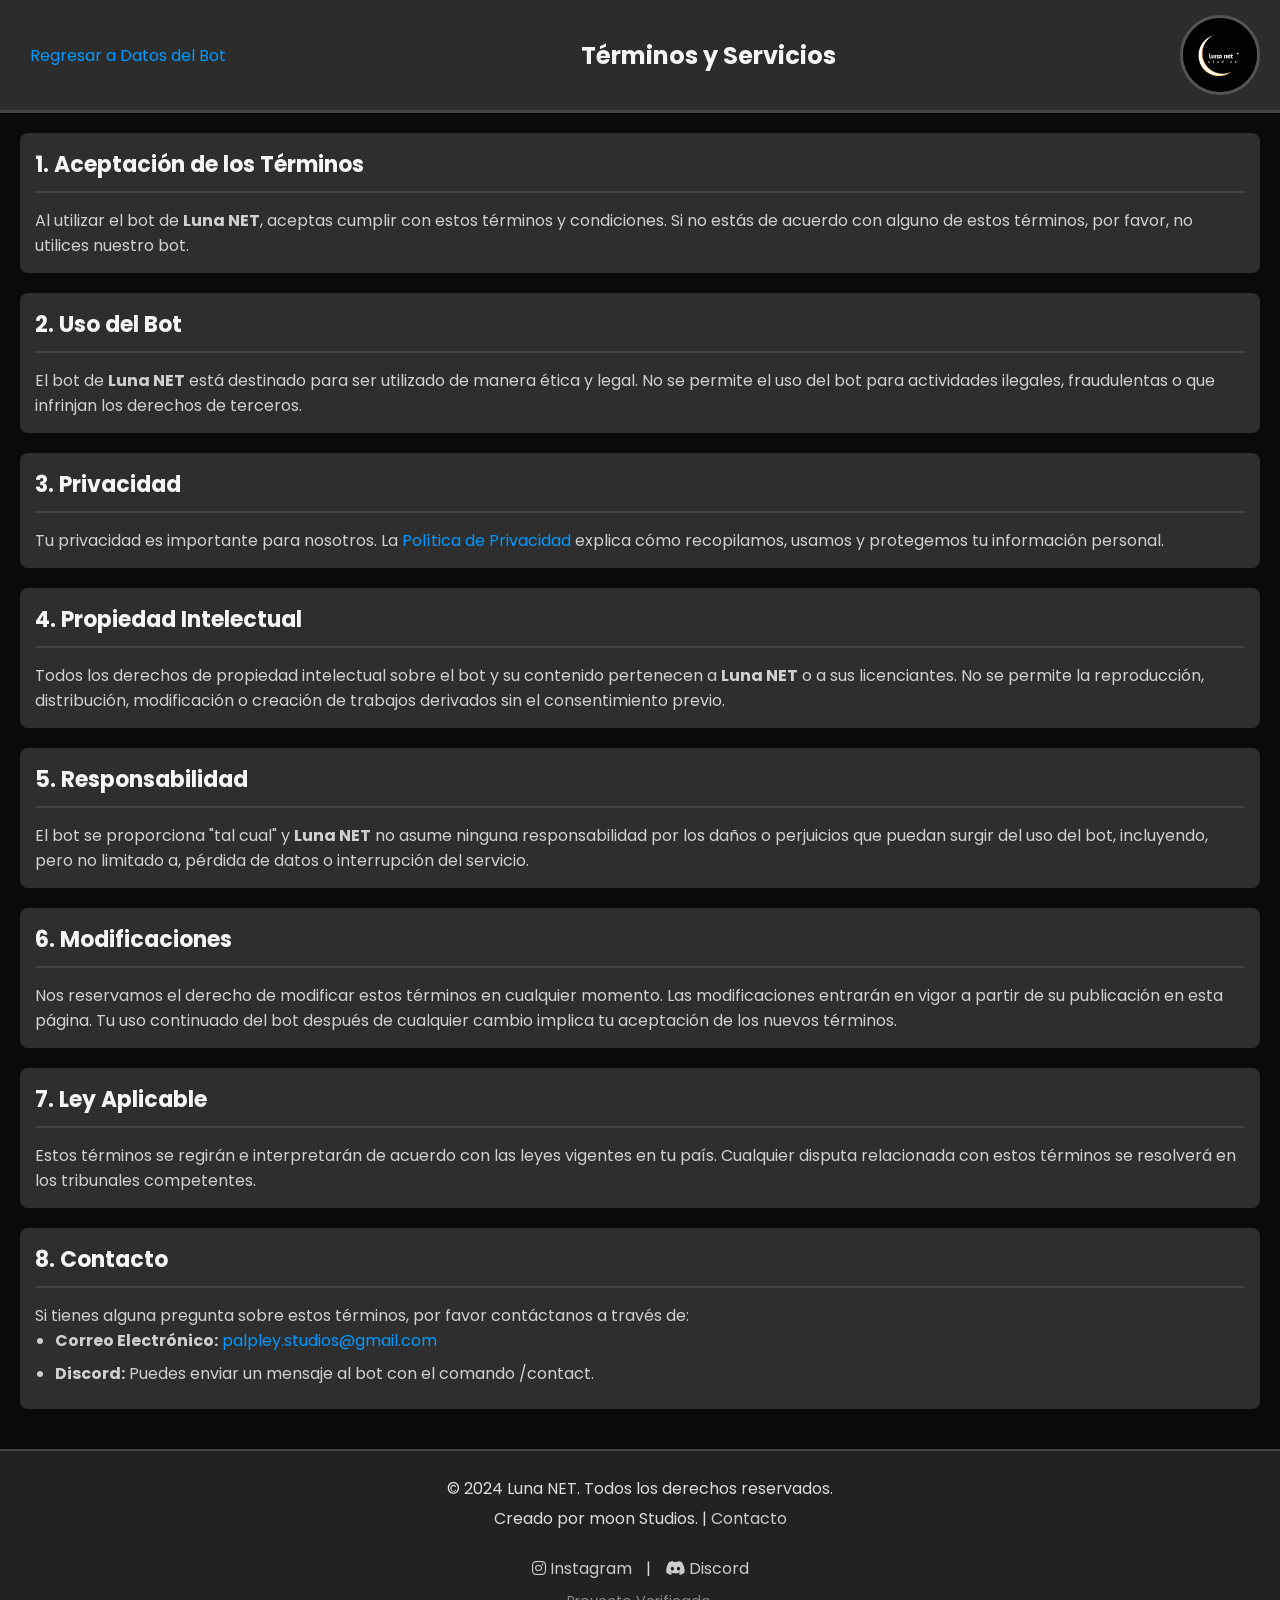
<file: assets/html/terminos.html>
<!DOCTYPE html>
<html lang="es">
<head>
    <meta charset="UTF-8">
    <meta name="viewport" content="width=device-width, initial-scale=1.0">
    <title>Términos y Servicios</title>
    <link rel="stylesheet" href="/./assets//css/terminos.css">
    <link rel="stylesheet" href="https://cdnjs.cloudflare.com/ajax/libs/font-awesome/6.0.0-beta3/css/all.min.css">
</head>
<body>
    <header class="navbar">
        <a href="/lunanet.html" class="navbar-link">Regresar a Datos del Bot</a>
        <h1>Términos y Servicios</h1>
        <img src="/2.png" alt="Avatar del Bot" class="header-avatar">
    </header>
    <main>
        <section>
            <h2>1. Aceptación de los Términos</h2>
            <p>Al utilizar el bot de <strong>Luna NET</strong>, aceptas cumplir con estos términos y condiciones. Si no estás de acuerdo con alguno de estos términos, por favor, no utilices nuestro bot.</p>
        </section>

        <section>
            <h2>2. Uso del Bot</h2>
            <p>El bot de <strong>Luna NET</strong> está destinado para ser utilizado de manera ética y legal. No se permite el uso del bot para actividades ilegales, fraudulentas o que infrinjan los derechos de terceros.</p>
        </section>

        <section>
            <h2>3. Privacidad</h2>
            <p>Tu privacidad es importante para nosotros. La <a href="/./assets/html/politica.html">Política de Privacidad</a> explica cómo recopilamos, usamos y protegemos tu información personal.</p>
        </section>

        <section>
            <h2>4. Propiedad Intelectual</h2>
            <p>Todos los derechos de propiedad intelectual sobre el bot y su contenido pertenecen a <strong>Luna NET</strong> o a sus licenciantes. No se permite la reproducción, distribución, modificación o creación de trabajos derivados sin el consentimiento previo.</p>
        </section>

        <section>
            <h2>5. Responsabilidad</h2>
            <p>El bot se proporciona "tal cual" y <strong>Luna NET</strong> no asume ninguna responsabilidad por los daños o perjuicios que puedan surgir del uso del bot, incluyendo, pero no limitado a, pérdida de datos o interrupción del servicio.</p>
        </section>

        <section>
            <h2>6. Modificaciones</h2>
            <p>Nos reservamos el derecho de modificar estos términos en cualquier momento. Las modificaciones entrarán en vigor a partir de su publicación en esta página. Tu uso continuado del bot después de cualquier cambio implica tu aceptación de los nuevos términos.</p>
        </section>

        <section>
            <h2>7. Ley Aplicable</h2>
            <p>Estos términos se regirán e interpretarán de acuerdo con las leyes vigentes en tu país. Cualquier disputa relacionada con estos términos se resolverá en los tribunales competentes.</p>
        </section>

        <section>
            <h2>8. Contacto</h2>
            <p>Si tienes alguna pregunta sobre estos términos, por favor contáctanos a través de:</p>
            <ul>
                <li><strong>Correo Electrónico:</strong> <a href="mailto:palpley.studios@gmail.com">palpley.studios@gmail.com</a></li>
                <li><strong>Discord:</strong> Puedes enviar un mensaje al bot con el comando /contact.</li>
            </ul>
        </section>
    </main>
    <footer class="footer">
        <div class="footer-container">
            <div class="footer-info">
                <p>&copy; 2024 Luna NET. Todos los derechos reservados.</p>
                <p>Creado por moon Studios. | <a href="mailto:palpley.studios@gmail.com">Contacto</a></p>
            </div>
            <div class="footer-social">
                <a href="https://www.instagram.com/luna_net1589/" target="_blank" rel="noopener noreferrer">
                    <i class="fab fa-instagram"></i> Instagram
                </a> |
                <a href="https://discord.gg/jyggC9zXg4" target="_blank" rel="noopener noreferrer">
                    <i class="fab fa-discord"></i> Discord
                </a>

            </div>
            <div class="footer-disclaimer">
                <p>Proyecto Verificado.</p>
            </div>
        </div>
    </footer>
</body>
</html>
</file>
<file: assets/css/estilos.css>
/* Variables de Colores y Fuentes */
 :root {
    --primary: #ffffff;
    --secondary: #111111;
    --accent: #f5c542;
    --accent-hover: #d4a82c;
    --text: #333333;
    --text-light: #777777;
    --background: #f2f2f2;
    --background-dark: #111111;
    --card-bg: #ffffff;
    --border-color: #e0e0e0;
    --shadow: 0 2px 4px rgba(0, 0, 0, 0.05);
    --transition: all 0.3s ease;
}

/* Tema Oscuro */
[data-theme="dark"] {
    --primary: #111111;
    --secondary: #ffffff;
    --text: #f2f2f2;
    --text-light: #bdbdbd;
    --background: #111111;
    --background-dark: #000000;
    --card-bg: #1e1e1e;
    --border-color: #333333;
    --shadow: 0 2px 4px rgba(0, 0, 0, 0.2);
}

/* Estilos Base */
* {
    margin: 0;
    padding: 0;
    box-sizing: border-box;
}

html {
    scroll-behavior: smooth;
}

body {
    font-family: 'Source Sans Pro', sans-serif;
    background-color: var(--background);
    color: var(--text);
    transition: background-color 0.3s ease, color 0.3s ease;
    overflow-x: hidden;
    line-height: 1.6;
}

h1, h2, h3, h4, h5, h6 {
    font-family: 'Poppins', sans-serif;
    font-weight: 600;
    margin-bottom: 1rem;
    color: var(--text);
    transition: color 0.3s ease;
}

section {
    padding: 80px 0;
}

.container {
    width: 90%;
    max-width: 1200px;
    margin: 0 auto;
    padding: 0 15px;
}

/* Scrollbar Personalizada */
::-webkit-scrollbar {
    width: 8px;
}

::-webkit-scrollbar-track {
    background: var(--background);
}

::-webkit-scrollbar-thumb {
    background: var(--accent);
    border-radius: 10px;
}

::-webkit-scrollbar-thumb:hover {
    background: var(--accent-hover);
}

/* Navbar */
.navbar {
    position: fixed;
    top: 0;
    left: 0;
    width: 100%;
    background-color: var(--primary);
    box-shadow: var(--shadow);
    z-index: 100;
    transition: background-color 0.3s ease;
    padding: 15px 0;
}

.navbar-container {
    display: flex;
    justify-content: space-between;
    align-items: center;
    max-width: 1200px;
    margin: 0 auto;
    padding: 0 20px;
}

.logo {
    display: flex;
    align-items: center;
    gap: 12px;
    text-decoration: none;
}

.logo img {
    width: 36px;
    height: auto;
    border-radius: 50%;
    object-fit: cover;
    transition: transform 0.3s ease;
}

.logo:hover img {
    transform: rotate(15deg);
}

.logo-text {
    font-size: 1.5rem;
    font-weight: 600;
    color: var(--text);
    transition: color 0.3s ease;
    font-family: 'Poppins', sans-serif;
}

.logo-text {
    font-size: 1.5rem;
    font-weight: 600;
    color: var(--text);
    transition: color 0.3s ease;
    font-family: 'Poppins', sans-serif;
}

.studios {
    font-size: 0.8rem;
    color: var(--accent);
    font-weight: 400;
    display: block;
    margin-top: -5px;
}

.nav-links {
    display: flex;
    gap: 30px;
    list-style: none;
    align-items: center;
}

.nav-links li a {
    text-decoration: none;
    color: var(--text);
    font-weight: 500;
    transition: color 0.3s ease;
    font-size: 0.95rem;
    position: relative;
}

.nav-links li a:after {
    content: '';
    position: absolute;
    width: 0;
    height: 2px;
    bottom: -4px;
    left: 0;
    background-color: var(--accent);
    transition: width 0.3s ease;
}

.nav-links li a:hover {
    color: var(--accent);
}

.nav-links li a:hover:after {
    width: 100%;
}

/* Theme Toggle en Navbar */
.theme-toggle {
    background: none;
    border: none;
    cursor: pointer;
    font-size: 1.1rem;
    color: var(--text);
    transition: color 0.3s ease;
    display: flex;
    align-items: center;
    justify-content: center;
    width: 36px;
    height: 36px;
    border-radius: 50%;
    margin-left: 20px;
}

.theme-toggle:hover {
    color: var(--accent);
}

.mobile-menu-toggle {
    display: none;
    background: none;
    border: none;
    font-size: 1.5rem;
    color: var(--text);
    cursor: pointer;
}

/* Hero Section */
.hero {
    height: 100vh;
    display: flex;
    align-items: center;
    justify-content: center;
    background-color: var(--background);
    position: relative;
    overflow: hidden;
    text-align: center;
}

.hero-content {
    max-width: 800px;
    padding: 0 20px;
}

.hero-title {
    font-size: 3.5rem;
    margin-bottom: 1rem;
    color: var(--text);
}

.hero-subtitle {
    font-size: 1.2rem;
    margin-bottom: 2rem;
    color: var(--text-light);
}

.hero-buttons {
    display: flex;
    justify-content: center;
    gap: 20px;
    flex-wrap: wrap;
}

.btn {
    display: inline-block;
    padding: 12px 28px;
    border-radius: 4px;
    font-weight: 600;
    text-decoration: none;
    transition: all 0.3s ease;
    font-size: 1rem;
    text-align: center;
}

.btn-primary {
    background-color: var(--accent);
    color: #111111;
    border: 2px solid var(--accent);
}

.btn-primary:hover {
    background-color: var(--accent-hover);
    border-color: var(--accent-hover);
    transform: translateY(-3px);
}

.btn-secondary {
    background-color: transparent;
    border: 2px solid var(--accent);
    color: var(--text);
}

.btn-secondary:hover {
    background-color: var(--accent);
    color: #111111;
    transform: translateY(-3px);
}

/* Features Section */
.features {
    background-color: #111111; /* Fondo siempre negro sin importar el tema */
    padding: 80px 0;
}

.section-title {
    text-align: center;
    margin-bottom: 50px;
    position: relative;
    color: #ffffff; /* Texto siempre blanco */
    font-size: 2rem;
}

.section-title:after {
    content: '';
    display: block;
    width: 80px;
    height: 3px;
    background-color: var(--accent);
    margin: 15px auto 0;
}

.features-grid {
    display: grid;
    grid-template-columns: repeat(auto-fit, minmax(250px, 1fr));
    gap: 30px;
}

.feature-card {
    background-color: #ffffff; /* Siempre blanco sin importar el tema */
    border-radius: 8px;
    padding: 30px;
    text-align: center;
    transition: transform 0.3s ease, box-shadow 0.3s ease;
}

.feature-card:hover {
    transform: translateY(-5px);
    box-shadow: 0 10px 20px rgba(0, 0, 0, 0.1);
}

.feature-icon {
    font-size: 2.5rem;
    color: var(--accent);
    margin-bottom: 20px;
}

.feature-title {
    font-size: 1.3rem;
    margin-bottom: 15px;
    color: #333333; /* Siempre oscuro sin importar el tema */
}

.feature-description {
    color: #666666; /* Siempre gris oscuro sin importar el tema */
    font-size: 1rem;
}

/* Commands Section */
.commands {
    background-color: var(--primary);
    padding: 80px 0;
}

.commands-title {
    text-align: center;
    margin-bottom: 50px;
    position: relative;
    color: var(--text);
    font-size: 2rem;
}

.commands-title:after {
    content: '';
    display: block;
    width: 80px;
    height: 3px;
    background-color: var(--accent);
    margin: 15px auto 0;
}

.tab-container {
    max-width: 800px;
    margin: 0 auto;
}

.tab-buttons {
    display: flex;
    justify-content: center;
    border-bottom: 1px solid var(--border-color);
    margin-bottom: 30px;
    flex-wrap: wrap;
}

.tab-button {
    padding: 10px 20px;
    border: none;
    background: none;
    cursor: pointer;
    font-size: 1rem;
    font-weight: 500;
    color: var(--text-light);
    transition: color 0.3s ease;
    position: relative;
}

.tab-button.active {
    color: var(--accent);
}

.tab-button.active:after {
    content: '';
    position: absolute;
    bottom: -1px;
    left: 0;
    width: 100%;
    height: 2px;
    background-color: var(--accent);
}

.tab-content {
    display: none;
}

.tab-content.active {
    display: block;
}

.command-card {
    background-color: var(--card-bg);
    border-radius: 8px;
    padding: 20px;
    margin-bottom: 15px;
    box-shadow: var(--shadow);
    transition: transform 0.3s ease;
}

.command-card:hover {
    transform: translateX(5px);
}

.command-name {
    color: var(--accent);
    font-weight: 600;
    margin-bottom: 10px;
    font-size: 1.1rem;
}

.command-description {
    margin-bottom: 10px;
    color: var(--text);
}

.command-usage {
    background-color: #1e1e1e;
    color: #ffffff;
    padding: 10px 15px;
    border-radius: 5px;
    font-family: monospace;
    font-size: 0.9rem;
}

/* Testimonials Section */
.testimonials {
    background-color: #111111; /* Fondo siempre negro sin importar el tema */
    padding: 80px 0;
    text-align: center;
}

.testimonials-title {
    color: #ffffff; /* Texto siempre blanco */
    margin-bottom: 50px;
    font-size: 2rem;
    position: relative;
}

.testimonials-title:after {
    content: '';
    display: block;
    width: 80px;
    height: 3px;
    background-color: var(--accent);
    margin: 15px auto 0;
}

.testimonials-container {
    max-width: 800px;
    margin: 0 auto;
    position: relative;
}

.testimonial-slider {
    overflow: hidden;
}

.testimonial-slides {
    display: flex;
    transition: transform 0.5s ease;
}

.testimonial-slide {
    min-width: 100%;
    box-sizing: border-box;
    padding: 0 20px;
}

.testimonial-content {
    font-style: italic;
    font-size: 1.1rem;
    margin-bottom: 30px;
    color: #ffffff; /* Texto siempre blanco */
}

.testimonial-author {
    color: var(--accent);
    font-weight: 600;
    margin-bottom: 5px;
    font-size: 1.2rem;
}

.testimonial-position {
    color: #ffffff; /* Texto siempre blanco */
    font-size: 0.9rem;
    opacity: 0.8;
}

.testimonial-dots {
    display: flex;
    justify-content: center;
    gap: 8px;
    margin-top: 30px;
}

.testimonial-dot {
    width: 10px;
    height: 10px;
    border-radius: 50%;
    background-color: #aaa;
    cursor: pointer;
    transition: background-color 0.3s ease;
}

.testimonial-dot.active {
    background-color: var(--accent);
}

/* Footer */
.footer {
    background-color: var(--primary);
    padding: 60px 0 30px;
}

.footer-container {
    display: grid;
    grid-template-columns: repeat(auto-fit, minmax(200px, 1fr));
    gap: 40px;
    max-width: 1200px;
    margin: 0 auto;
    padding: 0 20px;
}

.footer-column {
    display: flex;
    flex-direction: column;
}

.footer-title {
    font-size: 1.2rem;
    margin-bottom: 20px;
    color: var(--text);
    position: relative;
    display: inline-block;
}

.footer-title:after {
    content: '';
    position: absolute;
    bottom: -8px;
    left: 0;
    width: 40px;
    height: 2px;
    background-color: var(--accent);
}

.footer-description {
    color: var(--text-light);
    margin-bottom: 20px;
    font-size: 0.95rem;
}

.footer-social {
    display: flex;
    gap: 15px;
    margin-top: 15px;
}

.social-icon {
    display: inline-flex;
    align-items: center;
    justify-content: center;
    width: 36px;
    height: 36px;
    background-color: var(--accent);
    border-radius: 50%;
    color: #111111;
    transition: transform 0.3s ease;
    /* Eliminado el borde/rayita */
    border: none;
    text-decoration: none;
}


.social-icon:hover {
    transform: translateY(-3px);
    /* Sin cambio de color al hacer hover, solo elevación */
    background-color: var(--accent);
}

.social-icon i {
    font-size: 1.2rem;
}

.social-icon.discord {
    background-color: #f5c542; /* Color dorado */
}

.social-icon.twitter {
    background-color: #f5c542; /* Color dorado */
}

.social-icon.github {
    background-color: #f5c542; /* Color dorado */
}

.footer-links {
    list-style: none;
}

.footer-link {
    margin-bottom: 12px;
}

.footer-link a {
    color: var(--text-light);
    text-decoration: none;
    transition: color 0.3s ease, padding-left 0.3s ease;
    font-size: 0.95rem;
}

.footer-link a:hover {
    color: var(--accent);
    padding-left: 5px;
}

.footer-bottom {
    text-align: center;
    padding-top: 40px;
    margin-top: 40px;
    color: var(--text-light);
    font-size: 0.9rem;
    /* Eliminada la línea divisoria en el footer */
}

.footer-creator {
    display: flex;
    align-items: center;
    justify-content: center;
    gap: 5px;
    margin-top: 10px;
    color: var(--text-light);
    font-size: 0.9rem;
}

.footer-creator img {
    width: 20px;
    height: auto;
    border-radius: 50%;
    margin: 0 5px;
}

.footer-column .logo img {
    width: 32px;
    height: auto;
    border-radius: 50%;
}


/* Sistema de Carga */
.preloader {
    position: fixed;
    top: 0;
    left: 0;
    width: 100%;
    height: 100%;
    background-color: #111111;
    display: flex;
    justify-content: center;
    align-items: center;
    z-index: 9999;
    transition: opacity 0.5s ease, visibility 0.5s ease;
}

.preloader.hidden {
    opacity: 0;
    visibility: hidden;
}

.preloader-content {
    text-align: center;
    display: flex;
    flex-direction: column;
    align-items: center;
}

.moon-loader {
    width: 80px;
    height: 80px;
    position: relative;
    margin-bottom: 30px;
    animation: float 3s ease-in-out infinite;
}

.moon {
    width: 100%;
    height: 100%;
    border-radius: 50%;
    background: linear-gradient(145deg, #f5c542, #f5a742);
    box-shadow: 0 0 20px rgba(245, 197, 66, 0.6);
    position: relative;
    overflow: hidden;
}

.crater {
    position: absolute;
    background-color: rgba(0, 0, 0, 0.15);
    border-radius: 50%;
}

.crater-1 {
    width: 20px;
    height: 20px;
    top: 15px;
    left: 20px;
}

.crater-2 {
    width: 15px;
    height: 15px;
    top: 40px;
    left: 50px;
}

.crater-3 {
    width: 25px;
    height: 25px;
    top: 35px;
    left: 15px;
}

.preloader-title {
    color: #ffffff;
    font-size: 2rem;
    margin-bottom: 10px;
    font-family: 'Poppins', sans-serif;
    letter-spacing: 2px;
}

.preloader-subtitle {
    color: #bdbdbd;
    margin-bottom: 30px;
    font-size: 1rem;
}

.preloader-progress {
    width: 200px;
    height: 4px;
    background-color: rgba(255, 255, 255, 0.1);
    border-radius: 2px;
    overflow: hidden;
}

.preloader-bar {
    height: 100%;
    width: 0;
    background: linear-gradient(to right, #f5c542, #f5a742);
    border-radius: 2px;
    animation: loading 3s ease-in-out forwards;
}

@keyframes float {
    0%, 100% {
        transform: translateY(0) rotate(0deg);
    }
    50% {
        transform: translateY(-10px) rotate(5deg);
    }
}

@keyframes loading {
    0% {
        width: 0;
    }
    20% {
        width: 20%;
    }
    50% {
        width: 60%;
    }
    80% {
        width: 80%;
    }
    100% {
        width: 100%;
    }
}

/* Sistema de Notificación de Errores */
.error-notification {
    position: fixed;
    bottom: 30px;
    right: 30px;
    background-color: #ffffff;
    border-radius: 8px;
    box-shadow: 0 5px 15px rgba(0, 0, 0, 0.2);
    display: flex;
    align-items: center;
    padding: 15px 20px;
    width: 350px;
    max-width: 90%;
    z-index: 1000;
    transform: translateX(110%);
    transition: transform 0.4s cubic-bezier(0.175, 0.885, 0.32, 1.275);
}

.error-notification.show {
    transform: translateX(0);
}

.error-icon {
    background-color: #f44336;
    color: white;
    width: 40px;
    height: 40px;
    border-radius: 50%;
    display: flex;
    justify-content: center;
    align-items: center;
    margin-right: 15px;
    flex-shrink: 0;
}

.error-icon i {
    font-size: 1.2rem;
}

.error-content {
    flex: 1;
}

.error-title {
    color: #333333;
    margin-bottom: 3px;
    font-size: 1rem;
}

.error-message {
    color: #666666;
    font-size: 0.85rem;
    margin: 0;
}

.error-close {
    background: none;
    border: none;
    color: #aaaaaa;
    cursor: pointer;
    font-size: 1rem;
    padding: 5px;
    transition: color 0.3s ease;
}

.error-close:hover {
    color: #333333;
}

.error-shake {
    animation: shake 0.5s cubic-bezier(0.36, 0.07, 0.19, 0.97) both;
}

@keyframes shake {
    10%, 90% {
        transform: translateX(-1px);
    }
    20%, 80% {
        transform: translateX(2px);
    }
    30%, 50%, 70% {
        transform: translateX(-4px);
    }
    40%, 60% {
        transform: translateX(4px);
    }
}

/* Media Queries */
@media (max-width: 768px) {
    .mobile-menu-toggle {
        display: block;
    }

    .nav-links {
        position: fixed;
        top: 70px;
        left: -100%;
        width: 100%;
        height: calc(100vh - 70px);
        flex-direction: column;
        background-color: var(--primary);
        padding: 40px 0;
        transition: left 0.3s ease;
        box-shadow: var(--shadow);
    }

    .nav-links.active {
        left: 0;
    }

    .hero-title {
        font-size: 2.5rem;
    }

    .hero-subtitle {
        font-size: 1rem;
    }

    .tab-buttons {
        gap: 5px;
    }

    .tab-button {
        padding: 8px 12px;
        font-size: 0.9rem;
    }
}

@media (max-width: 576px) {
    .hero-buttons {
        flex-direction: column;
        width: 100%;
        gap: 15px;
    }

    .btn {
        width: 100%;
    }
}

/* Modificación para añadir imagen de fondo a la sección hero */
.hero {
    position: relative;
    height: 100vh;
    display: flex;
    align-items: center;
    justify-content: center;
    overflow: hidden;
    /* Añadimos la imagen de fondo */
    background-image: url('https://www.gratistodo.com/wp-content/uploads/2021/12/Estrellas-gif-14.gif'); /* Reemplaza con la ruta de tu imagen */
    background-size: cover;
    background-position: center;
    background-repeat: no-repeat;
}

/* Añadimos una capa de oscurecimiento para ayudar a que las estrellas se vean mejor */
.hero::before {
    content: '';
    position: absolute;
    top: 0;
    left: 0;
    width: 100%;
    height: 100%;
    background-color: rgba(0, 0, 0, 0.7); /* Oscurecimiento para contrastar con las estrellas */
    z-index: 1;
}

/* Ajustamos los z-index para que todo se vea correctamente */
.stars {
    z-index: 1;
    opacity: 0.7; /* Reducimos opacidad para que se vea la imagen de fondo */
}

.twinkling {
    z-index: 2;
    opacity: 0.6; /* Reducimos opacidad para que se vea la imagen de fondo */
}

.clouds {
    z-index: 3;
    opacity: 0.5; /* Reducimos opacidad para que se vea la imagen de fondo */
}

.shooting-stars {
    z-index: 4;
}

.hero-content {
    position: relative;
    z-index: 10;
    max-width: 800px;
    margin: 0 auto;
    padding: 50px;
    text-align: center;
    background: rgba(0, 0, 0, 0.3); /* Más transparente para que se vea la imagen */
    border-radius: 10px;
    backdrop-filter: blur(5px);
    box-shadow: 0 4px 30px rgba(0, 0, 0, 0.2);
    border: 1px solid rgba(255, 255, 255, 0.1);
}

/* Mejoramos el efecto de brillo para que se vea bien en la imagen */
.hero-title {
    font-size: 4rem;
    margin-bottom: 1.5rem;
    color: #ffffff;
    text-shadow: 0 0 15px rgba(245, 197, 66, 0.9), 0 0 30px rgba(245, 197, 66, 0.5);
    font-family: 'Poppins', sans-serif;
    letter-spacing: 2px;
    animation: strong-title-glow 3s ease-in-out infinite alternate;
}

/* Brillo más intenso para resaltar sobre la imagen */
@keyframes strong-title-glow {
    0% {
        text-shadow: 0 0 15px rgba(245, 197, 66, 0.7), 0 0 30px rgba(245, 197, 66, 0.3);
    }
    100% {
        text-shadow: 0 0 25px rgba(245, 197, 66, 1), 0 0 35px rgba(245, 197, 66, 0.8), 0 0 45px rgba(245, 197, 66, 0.5);
    }
}

/* Mejoramos el contraste del texto para que se lea bien sobre la imagen */
.hero-subtitle {
    font-size: 1.5rem;
    margin-bottom: 2.5rem;
    color: rgba(255, 255, 255, 1); /* Color más blanco para mejor contraste */
    font-weight: 400; /* Un poco más grueso para mejor legibilidad */
    line-height: 1.5;
    max-width: 600px;
    margin-left: auto;
    margin-right: auto;
    text-shadow: 0 2px 5px rgba(0, 0, 0, 0.7); /* Sombra para mejor legibilidad */
}

/* Hacemos los botones más destacados */
.btn {
    position: relative;
    overflow: hidden;
    z-index: 1;
    font-weight: 600;
    letter-spacing: 1px;
    padding: 12px 28px;
    transition: all 0.3s ease;
    box-shadow: 0 4px 15px rgba(0, 0, 0, 0.3);
}

/* Efecto para la imagen en pantallas pequeñas */
@media (max-width: 768px) {
    .hero {
        background-position: center center;
    }
    
    .hero-content {
        width: 90%;
        padding: 30px;
    }
}
</file>
<file: assets/css/faq.css>
/* Importar la fuente */
@import url('https://fonts.googleapis.com/css2?family=Poppins:wght@400;500;600&display=swap');

* {
  margin: 0;
  padding: 0;
  box-sizing: border-box;
  transition: all 0.3s;
}

body {
  font-family: 'Poppins', sans-serif;
  color: #ffffff;
  background: #0a0a0a; 
  margin: 0;
  padding: 0;
}

/* Barra de navegación */
.navbar {
    background-color: #2c2c2c;
    display: flex;
    align-items: center;
    justify-content: space-between;
    padding: 15px 20px;
    border-bottom: 3px solid #444;
    flex-wrap: wrap; /* Permite que el contenido se envuelva en pantallas pequeñas */
}

.navbar-link {
    color: #0099ff; /* Azul brillante */
    text-decoration: none;
    font-size: 16px;
    margin: 0 10px;
}

.navbar-link:hover {
    text-decoration: underline;
}

.navbar h1 {
    color: #f5f5f5;
    font-size: 24px;
    margin: 0;
}

.header-avatar {
    border-radius: 50%;
    width: 80px;
    height: 80px;
    object-fit: cover;
    border: 3px solid #555;
}

header h1 {
    font-size: 2em;
    margin: 10px 0;
}

main {
    padding: 20px;
    max-width: 1200px;
    margin: 0 auto;
}

section#faq {
    background-color: #1e1e1e; /* Fondo oscuro para la sección FAQ */
    padding: 20px;
    border-radius: 8px;
}

section#faq h2 {
    font-size: 1.8em;
    margin-bottom: 20px;
    color: #ffff; /* Color amarillo para el título de la sección FAQ */
}

.faq-item {
    margin-bottom: 15px;
}

.faq-item h3 {
    font-size: 1.5em;
    color: #ffffff; /* Color blanco para los títulos de las preguntas */
    margin-bottom: 10px;
}

.faq-item p {
    font-size: 1em;
    color: #cccccc; /* Color gris claro para el texto */
    line-height: 1.6;
}

code {
    background-color: #333333; /* Fondo oscuro para el texto en código */
    color: #ffff; /* Color amarillo para el texto en código */
    padding: 2px 4px;
    border-radius: 4px;
}

footer {
    padding: 20px;
    background: #222; /* Fondo del pie de página en negro */
    color: #ddd; /* Texto en gris claro */
    border-top: 2px solid #444; /* Borde superior en gris claro */
}

.footer-container {
    display: flex;
    flex-direction: column;
    align-items: center;
}

.footer-info {
    text-align: center;
    margin-bottom: 20px;
}

.footer-info p {
    margin: 5px 0;
}

.footer-info a {
    color: #ccc; /* Enlaces en gris claro */
    text-decoration: none;
}

.footer-info a:hover {
    color: #fff; /* Enlaces en blanco al pasar el cursor */
    text-decoration: underline;
}

.footer-links, .footer-social {
    text-align: center;
    margin-bottom: 10px;
}

.footer-links a, .footer-social a {
    color: #ccc; /* Enlaces en gris claro */
    text-decoration: none;
    margin: 0 10px;
}

.footer-links a:hover, .footer-social a:hover {
    color: #fff; /* Enlaces en blanco al pasar el cursor */
    text-decoration: underline;
}

.footer-disclaimer {
    font-size: 0.9em;
    color: #888; /* Texto del descargo en gris más claro */
}

/* Scrollbar para el contenedor principal */
.container::-webkit-scrollbar {
    width: 12px; /* Ancho del scrollbar */
}

.container::-webkit-scrollbar-track {
    background: #2c2c2c; /* Fondo de la pista del scrollbar */
    border-radius: 10px;
}

.container::-webkit-scrollbar-thumb {
    background: #444; /* Color del thumb */
    border-radius: 10px;
    box-shadow: 0 2px 5px rgba(0, 0, 0, 0.3); /* Sombra para darle un efecto de profundidad */
}

.container::-webkit-scrollbar-thumb:hover {
    background: #666; /* Color del thumb al pasar el ratón */
}

/* Scrollbar para el body o el contenedor general */
body::-webkit-scrollbar {
    width: 12px; /* Ancho del scrollbar */
}

body::-webkit-scrollbar-track {
    background: #2c2c2c; /* Fondo de la pista del scrollbar */
    border-radius: 10px;
}

body::-webkit-scrollbar-thumb {
    background: #444; /* Color del thumb */
    border-radius: 10px;
    box-shadow: 0 2px 5px rgba(0, 0, 0, 0.3); /* Sombra para darle un efecto de profundidad */
}

body::-webkit-scrollbar-thumb:hover {
    background: #666; /* Color del thumb al pasar el ratón */
}

/* Diseño responsivo para pantallas pequeñas */
@media (max-width: 768px) {
    .navbar {
        flex-direction: column;
        align-items: center;
    }

    .navbar h1 {
        font-size: 20px;
    }

    .navbar-link {
        margin: 10px 0;
    }
}
</file>
<file: assets/css/privacidad.css>
@import url('https://fonts.googleapis.com/css2?family=Poppins:wght@400;500;600&display=swap');

* {
  margin: 0;
  padding: 0;
  box-sizing: border-box;
  transition: all 0.3s;
}

body {
  font-family: 'Poppins', sans-serif;
  color: #ffffff;
  background: #0a0a0a; 
  margin: 0;
  padding: 0;
}

/* Barra de navegación */
.navbar {
    background-color: #2c2c2c;
    display: flex;
    align-items: center;
    justify-content: space-between;
    padding: 15px 20px;
    border-bottom: 3px solid #444;
    flex-wrap: wrap; /* Permite que el contenido se envuelva en pantallas pequeñas */
}

.navbar-link {
    color: #0099ff; /* Azul brillante */
    text-decoration: none;
    font-size: 16px;
    margin: 0 10px;
}

.navbar-link:hover {
    text-decoration: underline;
}

.navbar h1 {
    color: #f5f5f5;
    font-size: 24px;
    margin: 0;
}

.header-avatar {
    border-radius: 50%;
    width: 80px;
    height: 80px;
    object-fit: cover;
    border: 3px solid #555;
}

/* Estilos para el cuerpo del documento */
body {
    font-family: Arial, sans-serif;
    color: #e0e0e0; /* Texto gris claro */
    background-color: #1c1c1c; /* Fondo negro oscuro */
    line-height: 1.6;
}

/* Estilos para el encabezado */
header {
    background-color: #2c2c2c; /* Gris más oscuro */
    padding: 20px;
    text-align: center;
    border-bottom: 3px solid #444; /* Gris medio */
    position: relative;
}

header h1 {
    color: #f5f5f5; /* Blanco */
    font-size: 28px;
    margin-bottom: 10px;
}

header .header-avatar {
    border-radius: 50%;
    width: 100px;
    height: 100px;
    object-fit: cover;
    border: 3px solid #555; /* Gris medio */
}

/* Estilos para el contenido principal */
main {
    padding: 20px;
}

/* Estilos para las secciones */
section {
    margin-bottom: 20px;
    background-color: #2e2e2e; /* Gris más claro */
    border-radius: 8px;
    padding: 15px;
}

section h2 {
    color: #f5f5f5; /* Blanco */
    font-size: 22px;
    border-bottom: 2px solid #444; /* Gris medio */
    padding-bottom: 10px;
    margin-bottom: 15px;
}

section p, section ul {
    color: #d0d0d0; /* Gris claro */
}

section ul {
    list-style-type: disc;
    margin-left: 20px;
}

section ul li {
    margin-bottom: 8px;
}

section a {
    color: #0099ff; /* Azul brillante */
    text-decoration: none;
}

section a:hover {
    text-decoration: underline;
}

footer {
    padding: 20px;
    background: #222; /* Fondo del pie de página en negro */
    color: #ddd; /* Texto en gris claro */
    border-top: 2px solid #444; /* Borde superior en gris claro */
}

.footer-container {
    display: flex;
    flex-direction: column;
    align-items: center;
}

.footer-info {
    text-align: center;
    margin-bottom: 20px;
}

.footer-info p {
    margin: 5px 0;
}

.footer-info a {
    color: #ccc; /* Enlaces en gris claro */
    text-decoration: none;
}

.footer-info a:hover {
    color: #fff; /* Enlaces en blanco al pasar el cursor */
    text-decoration: underline;
}

.footer-links, .footer-social {
    text-align: center;
    margin-bottom: 10px;
}

.footer-links a, .footer-social a {
    color: #ccc; /* Enlaces en gris claro */
    text-decoration: none;
    margin: 0 10px;
}

.footer-links a:hover, .footer-social a:hover {
    color: #fff; /* Enlaces en blanco al pasar el cursor */
    text-decoration: underline;
}

.footer-disclaimer {
    font-size: 0.9em;
    color: #888; /* Texto del descargo en gris más claro */
}


/* Scrollbar para el contenedor principal */
.container::-webkit-scrollbar {
    width: 12px; /* Ancho del scrollbar */
  }
  
  .container::-webkit-scrollbar-track {
    background: #2c2c2c; /* Fondo de la pista del scrollbar */
    border-radius: 10px;
  }
  
  .container::-webkit-scrollbar-thumb {
    background: #444; /* Color del thumb */
    border-radius: 10px;
    box-shadow: 0 2px 5px rgba(0, 0, 0, 0.3); /* Sombra para darle un efecto de profundidad */
  }
  
  .container::-webkit-scrollbar-thumb:hover {
    background: #666; /* Color del thumb al pasar el ratón */
  }
  
  /* Scrollbar para el body o el contenedor general */
  body::-webkit-scrollbar {
    width: 12px; /* Ancho del scrollbar */
  }
  
  body::-webkit-scrollbar-track {
    background: #2c2c2c; /* Fondo de la pista del scrollbar */
    border-radius: 10px;
  }
  
  body::-webkit-scrollbar-thumb {
    background: #444; /* Color del thumb */
    border-radius: 10px;
    box-shadow: 0 2px 5px rgba(0, 0, 0, 0.3); /* Sombra para darle un efecto de profundidad */
  }
  
  body::-webkit-scrollbar-thumb:hover {
    background: #666; /* Color del thumb al pasar el ratón */
  }

  /* Diseño responsivo para pantallas pequeñas */
@media (max-width: 768px) {
    .navbar {
        flex-direction: column;
        align-items: center;
    }

    .navbar h1 {
        font-size: 20px;
    }

    .navbar-link {
        margin: 10px 0;
    }
}
</file>
<file: assets/css/sobre.css>
@import url('https://fonts.googleapis.com/css2?family=Poppins:wght@400;500;600&display=swap');

* {
  margin: 0;
  padding: 0;
  box-sizing: border-box;
  transition: all 0.3s;
}

body {
  font-family: 'Poppins', sans-serif;
  color: #ffffff;
  background: #0a0a0a; 
  margin: 0;
  padding: 0;
}

/* Barra de navegación */
.navbar {
    background-color: #2c2c2c;
    display: flex;
    align-items: center;
    justify-content: space-between;
    padding: 15px 20px;
    border-bottom: 3px solid #444;
    flex-wrap: wrap; /* Permite que el contenido se envuelva en pantallas pequeñas */
}

.navbar-link {
    color: #0099ff; /* Azul brillante */
    text-decoration: none;
    font-size: 16px;
    margin: 0 10px;
}

.navbar-link:hover {
    text-decoration: underline;
}

.navbar h1 {
    color: #f5f5f5;
    font-size: 24px;
    margin: 0;
}

.header-avatar {
    border-radius: 50%;
    width: 80px;
    height: 80px;
    object-fit: cover;
    border: 3px solid #555;
}

header, main, footer {
    margin: 0 auto;
    max-width: 1200px;
    padding: 20px;
    background: #333; /* Fondo de secciones en gris oscuro */
}

header {
    display: flex;
    align-items: center;
    padding-bottom: 20px;
    border-bottom: 2px solid #444; /* Borde en gris más claro */
}

header .bot-avatar-about {
    border-radius: 50%;
    width: 80px;
    height: 80px;
    margin-right: 20px;
    border: 2px solid #555; /* Borde del avatar en gris */
}

header h3 {
    margin: 0;
    font-size: 1.5em;
    color: #fff; /* Título en blanco */
}

main section {
    margin-bottom: 40px;
}

main h2 {
    border-bottom: 2px solid #555; /* Borde de los títulos en gris */
    padding-bottom: 10px;
    margin-bottom: 20px;
    font-size: 1.5em;
    color: #eee; /* Títulos en gris claro */
}

main p {
    margin: 0 0 20px;
}

/* Estilos para la sección del owner */
.owner-card {
    display: flex;
    align-items: center;
    background-color: #2c2c2c; /* Fondo oscuro para la tarjeta */
    border-radius: 12px;
    padding: 20px;
    margin: 20px auto;
    max-width: 800px; /* Ancho máximo de la tarjeta */
    color: #e0e0e0; /* Color de texto suave */
    box-shadow: 0 6px 12px rgba(0, 0, 0, 0.3);
    border: 1px solid #444; /* Borde sutil */
}

.owner-avatar {
    width: 120px;
    height: 120px;
    border-radius: 50%;
    margin-right: 20px;
    border: 4px solid #555; /* Borde del avatar */
}

.owner-content {
    max-width: 650px; /* Ancho máximo del contenido */
}

.owner-name {
    font-size: 1.75em;
    margin-bottom: 10px;
    color: #ffffff; /* Color blanco para el nombre */
}

.owner-description {
    font-size: 1.1em;
    line-height: 1.8;
}

.owner-description strong {
    font-weight: bold;
    color: #f0f0f0; /* Color del texto en negrita */
}

footer {
    padding: 20px;
    background: #222; /* Fondo del pie de página en negro */
    color: #ddd; /* Texto en gris claro */
    border-top: 2px solid #444; /* Borde superior en gris claro */
}

.footer-container {
    display: flex;
    flex-direction: column;
    align-items: center;
}

.footer-info {
    text-align: center;
    margin-bottom: 20px;
}

.footer-info p {
    margin: 5px 0;
}

.footer-info a {
    color: #ccc; /* Enlaces en gris claro */
    text-decoration: none;
}

.footer-info a:hover {
    color: #fff; /* Enlaces en blanco al pasar el cursor */
    text-decoration: underline;
}

.footer-links, .footer-social {
    text-align: center;
    margin-bottom: 10px;
}

.footer-links a, .footer-social a {
    color: #ccc; /* Enlaces en gris claro */
    text-decoration: none;
    margin: 0 10px;
}

.footer-links a:hover, .footer-social a:hover {
    color: #fff; /* Enlaces en blanco al pasar el cursor */
    text-decoration: underline;
}

.footer-disclaimer {
    font-size: 0.9em;
    color: #888; /* Texto del descargo en gris más claro */
}

/* Scrollbar para el contenedor principal */
.container::-webkit-scrollbar {
    width: 12px; /* Ancho del scrollbar */
  }
  
  .container::-webkit-scrollbar-track {
    background: #2c2c2c; /* Fondo de la pista del scrollbar */
    border-radius: 10px;
  }
  
  .container::-webkit-scrollbar-thumb {
    background: #444; /* Color del thumb */
    border-radius: 10px;
    box-shadow: 0 2px 5px rgba(0, 0, 0, 0.3); /* Sombra para darle un efecto de profundidad */
  }
  
  .container::-webkit-scrollbar-thumb:hover {
    background: #666; /* Color del thumb al pasar el ratón */
  }
  
  /* Scrollbar para el body o el contenedor general */
  body::-webkit-scrollbar {
    width: 12px; /* Ancho del scrollbar */
  }
  
  body::-webkit-scrollbar-track {
    background: #2c2c2c; /* Fondo de la pista del scrollbar */
    border-radius: 10px;
  }
  
  body::-webkit-scrollbar-thumb {
    background: #444; /* Color del thumb */
    border-radius: 10px;
    box-shadow: 0 2px 5px rgba(0, 0, 0, 0.3); /* Sombra para darle un efecto de profundidad */
  }
  
  body::-webkit-scrollbar-thumb:hover {
    background: #666; /* Color del thumb al pasar el ratón */
  }

  /* Diseño responsivo para pantallas pequeñas */
@media (max-width: 768px) {
    .navbar {
        flex-direction: column;
        align-items: center;
    }

    .navbar h1 {
        font-size: 20px;
    }

    .navbar-link {
        margin: 10px 0;
    }
}
</file>
<file: assets/css/terminos.css>
@import url('https://fonts.googleapis.com/css2?family=Poppins:wght@400;500;600&display=swap');

* {
  margin: 0;
  padding: 0;
  box-sizing: border-box;
  transition: all 0.3s;
}

body {
  font-family: 'Poppins', sans-serif;
  color: #ffffff;
  background: #0a0a0a; 
  margin: 0;
  padding: 0;
}

/* Barra de navegación */
.navbar {
    background-color: #2c2c2c;
    display: flex;
    align-items: center;
    justify-content: space-between;
    padding: 15px 20px;
    border-bottom: 3px solid #444;
    flex-wrap: wrap; /* Permite que el contenido se envuelva en pantallas pequeñas */
}

.navbar-link {
    color: #0099ff; /* Azul brillante */
    text-decoration: none;
    font-size: 16px;
    margin: 0 10px;
}

.navbar-link:hover {
    text-decoration: underline;
}

.navbar h1 {
    color: #f5f5f5;
    font-size: 24px;
    margin: 0;
}

.header-avatar {
    border-radius: 50%;
    width: 80px;
    height: 80px;
    object-fit: cover;
    border: 3px solid #555;
}

/* Estilos para el contenido principal */
main {
    padding: 20px;
}

/* Estilos para las secciones */
section {
    margin-bottom: 20px;
    background-color: #2e2e2e;
    border-radius: 8px;
    padding: 15px;
}

section h2 {
    color: #f5f5f5;
    font-size: 22px;
    border-bottom: 2px solid #444;
    padding-bottom: 10px;
    margin-bottom: 15px;
}

section p, section ul {
    color: #d0d0d0;
}

section ul {
    list-style-type: disc;
    margin-left: 20px;
}

section ul li {
    margin-bottom: 8px;
}

section a {
    color: #0099ff;
    text-decoration: none;
}

section a:hover {
    text-decoration: underline;
}

footer {
    padding: 20px;
    background: #222; /* Fondo del pie de página en negro */
    color: #ddd; /* Texto en gris claro */
    border-top: 2px solid #444; /* Borde superior en gris claro */
}

.footer-container {
    display: flex;
    flex-direction: column;
    align-items: center;
}

.footer-info {
    text-align: center;
    margin-bottom: 20px;
}

.footer-info p {
    margin: 5px 0;
}

.footer-info a {
    color: #ccc; /* Enlaces en gris claro */
    text-decoration: none;
}

.footer-info a:hover {
    color: #fff; /* Enlaces en blanco al pasar el cursor */
    text-decoration: underline;
}

.footer-links, .footer-social {
    text-align: center;
    margin-bottom: 10px;
}

.footer-links a, .footer-social a {
    color: #ccc; /* Enlaces en gris claro */
    text-decoration: none;
    margin: 0 10px;
}

.footer-links a:hover, .footer-social a:hover {
    color: #fff; /* Enlaces en blanco al pasar el cursor */
    text-decoration: underline;
}

.footer-disclaimer {
    font-size: 0.9em;
    color: #888; /* Texto del descargo en gris más claro */
}


/* Scrollbar para el contenedor principal */
.container::-webkit-scrollbar {
    width: 12px; /* Ancho del scrollbar */
  }
  
  .container::-webkit-scrollbar-track {
    background: #2c2c2c; /* Fondo de la pista del scrollbar */
    border-radius: 10px;
  }
  
  .container::-webkit-scrollbar-thumb {
    background: #444; /* Color del thumb */
    border-radius: 10px;
    box-shadow: 0 2px 5px rgba(0, 0, 0, 0.3); /* Sombra para darle un efecto de profundidad */
  }
  
  .container::-webkit-scrollbar-thumb:hover {
    background: #666; /* Color del thumb al pasar el ratón */
  }
  
  /* Scrollbar para el body o el contenedor general */
  body::-webkit-scrollbar {
    width: 12px; /* Ancho del scrollbar */
  }
  
  body::-webkit-scrollbar-track {
    background: #2c2c2c; /* Fondo de la pista del scrollbar */
    border-radius: 10px;
  }
  
  body::-webkit-scrollbar-thumb {
    background: #444; /* Color del thumb */
    border-radius: 10px;
    box-shadow: 0 2px 5px rgba(0, 0, 0, 0.3); /* Sombra para darle un efecto de profundidad */
  }
  
  body::-webkit-scrollbar-thumb:hover {
    background: #666; /* Color del thumb al pasar el ratón */
  }

  /* Diseño responsivo para pantallas pequeñas */
@media (max-width: 768px) {
    .navbar {
        flex-direction: column;
        align-items: center;
    }

    .navbar h1 {
        font-size: 20px;
    }

    .navbar-link {
        margin: 10px 0;
    }
}
</file>
